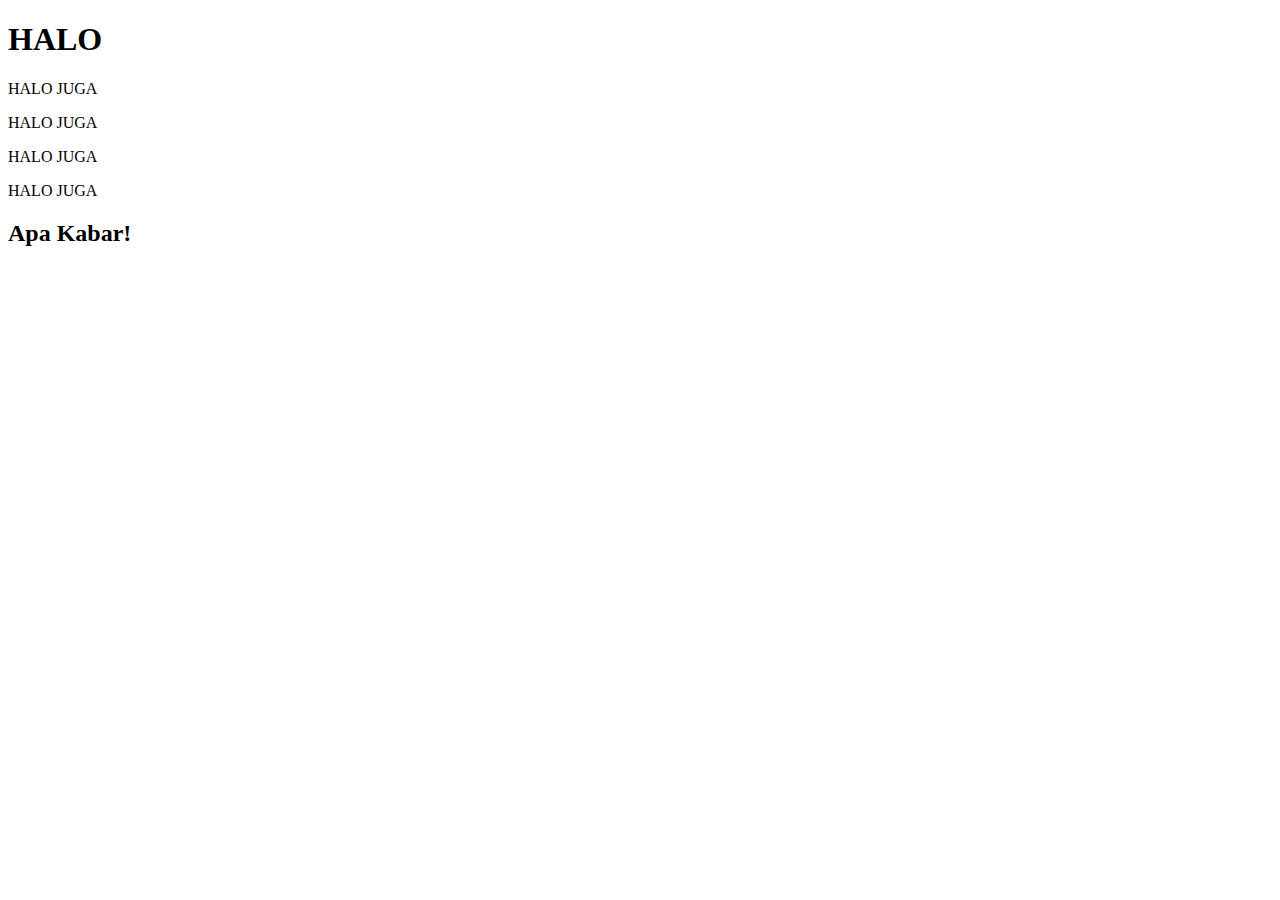
<file: fase0/week5/d1/index.html>
<!DOCTYPE HTML>
<html>
  <head>
    <title>Tugas Anchor DOM!</title>
  </head>
  <body>
    <div id="container">
      <h1 id="fill-me"></h1>
      <p class="change-all-of-me"></p>
      <p class="change-all-of-me"></p>
      <p class="change-all-of-me"></p>
      <p class="change-all-of-me"></p>
      <h2>Change the Inside of H2!</h2>
    </div>
    <script src="script.js"></script>
  </body>
</html>
</file>
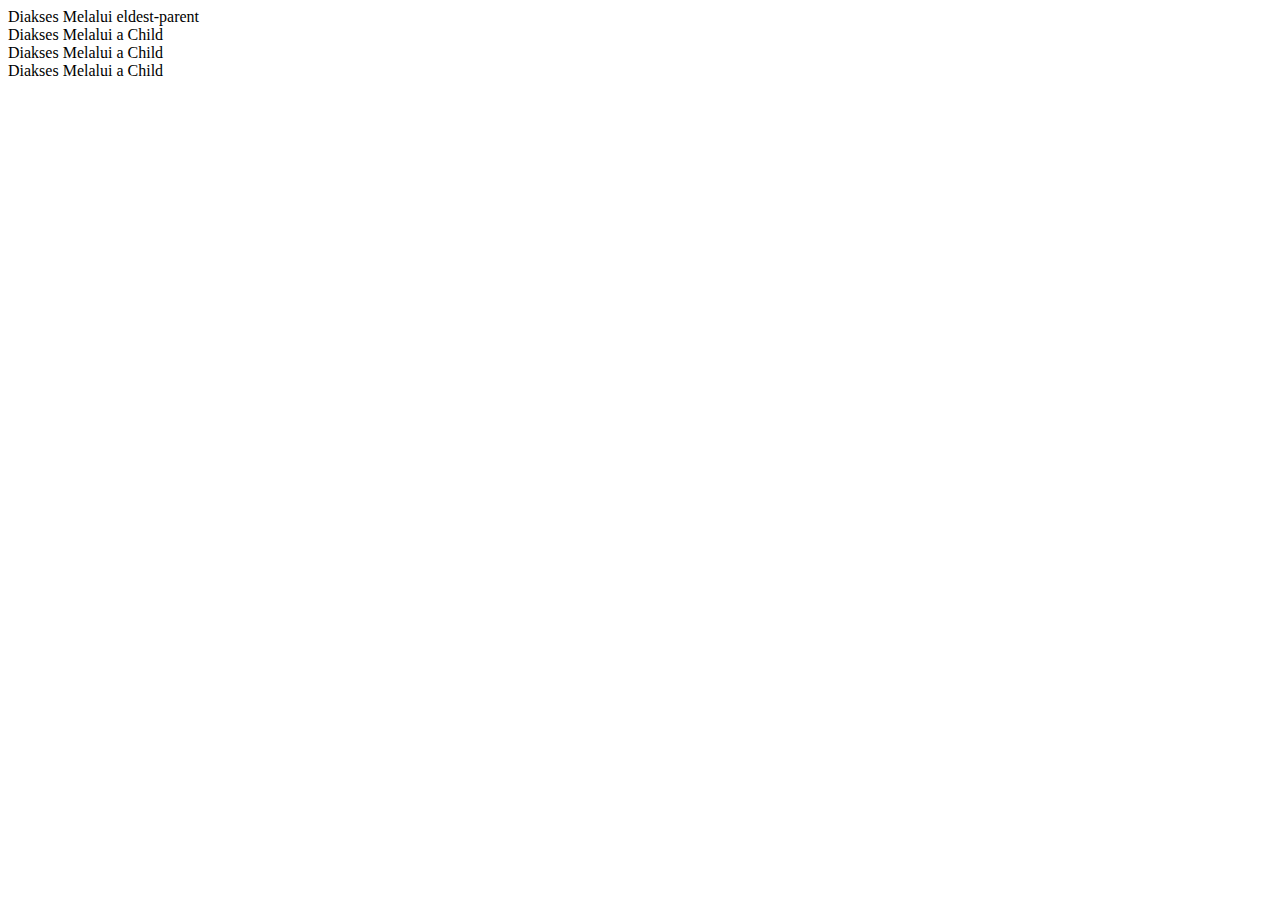
<file: fase0/week5/d2/index.html>
<!DOCTYPE HTML>
<html>
  <head>
    <title>Tugas Anchor DOM!</title>
  </head>
  <body>
    <div id="eldest-parent">
      <div> <!--1-->
        Saya Adalah Keturunan Pertama
      </div>
      <div> <!--2-->
        <div>
          <div>Saya adalah Generasi Termuda, yang paling Tua</div>
          <div id="a-child"></div>
          <div>Saya adalah Generasi Termuda, yang Paling Muda</div>
        </div>
      </div>
      <div> <!--3-->
        Saya adalah Generasi yang Cukup Tua
      </div>
    </div>
    <script src="script.js"></script>
  </body>
</html>
</file>
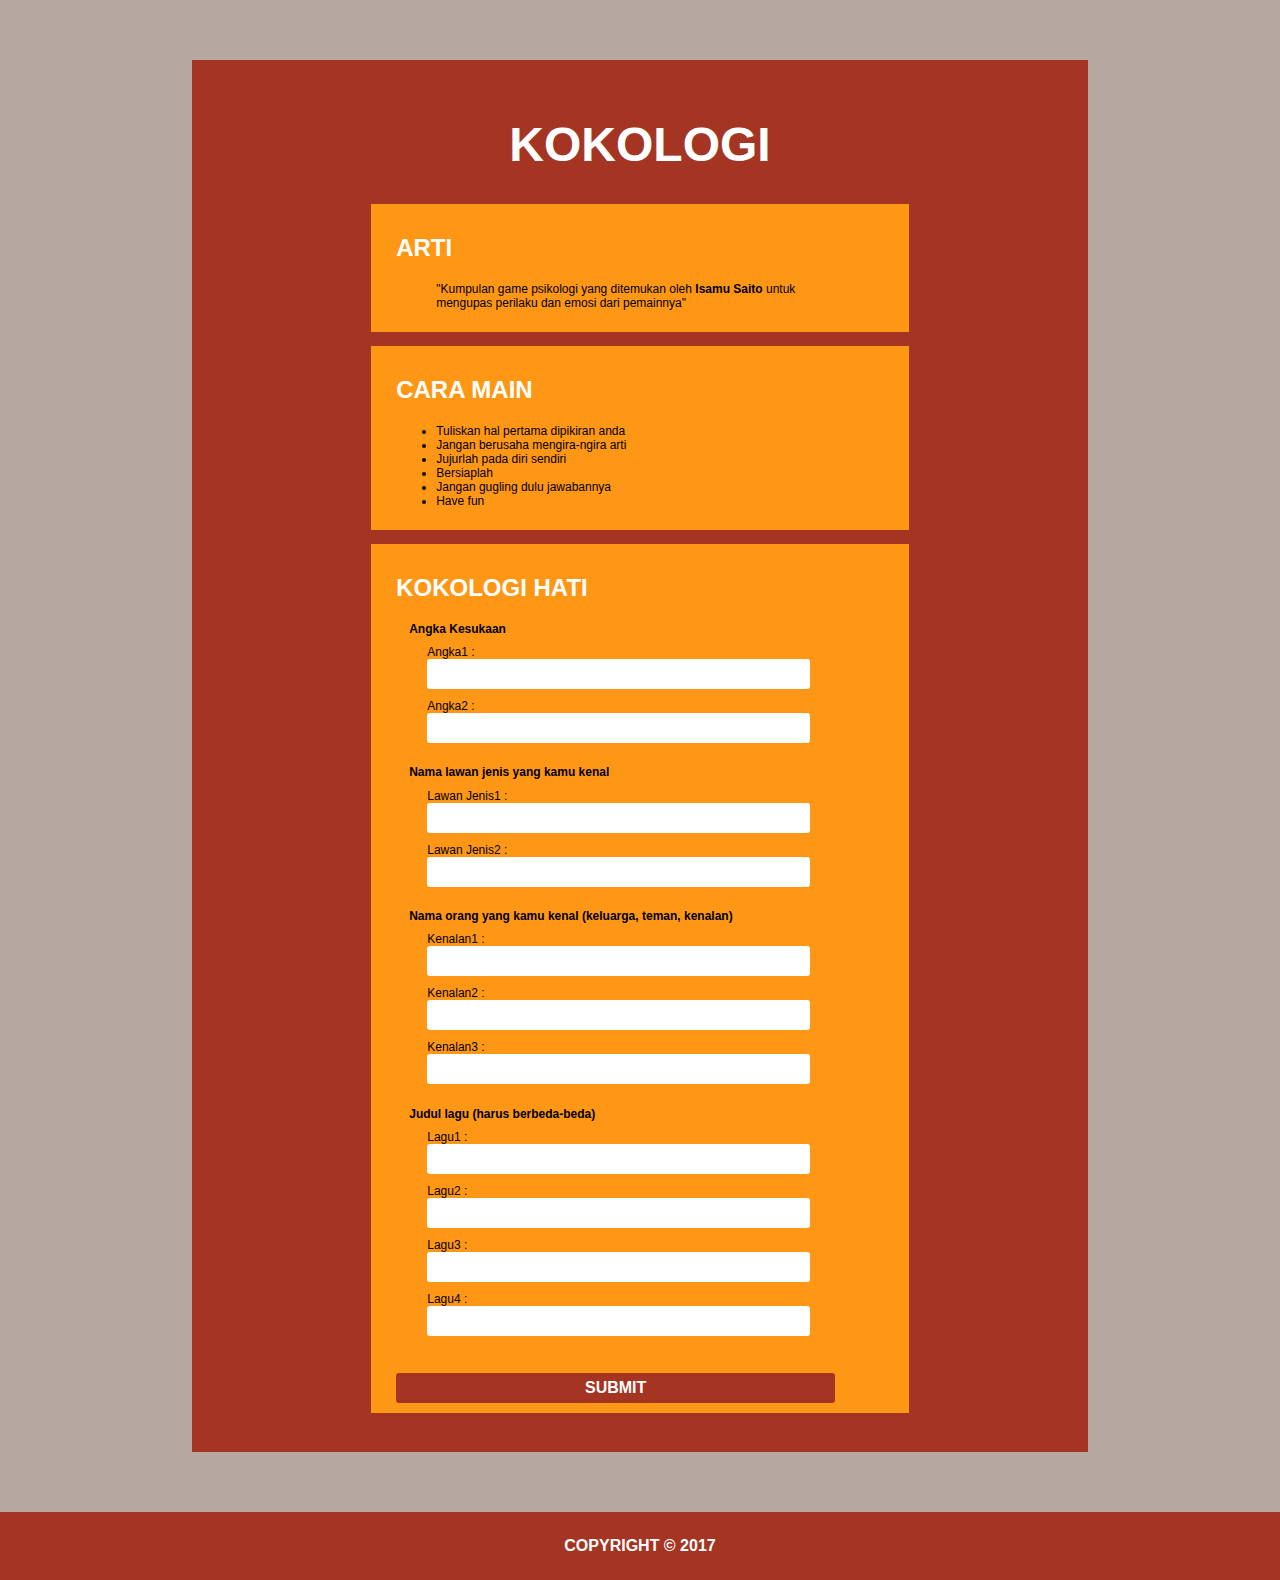
<file: fase0/week5/d5/index.html>
<!doctype html>
<html>
	<head>
		<title>Kokologi</title>
		<!-- <link href="https://fonts.google.com/css?family=Merriweather+Sans" rel="stylesheet"> -->
		<link href="style.css" type="text/css" rel="stylesheet"/>
		<meta name="viewport" content="width=device-width, initial-scale=1">
	</head>
	<body>
		<div class="section center">
			
			<h1>Kokologi</h1>
			
			<div class="list">
				<h2>Arti</h2>
				<blockquote>"Kumpulan game psikologi yang ditemukan oleh <b>Isamu Saito</b> untuk mengupas perilaku dan emosi dari pemainnya"</blockquote>
			</div>
			<br/>
			
			<div class="list">
				<h2>Cara Main</h2>
				<ul>
					<li>Tuliskan hal pertama dipikiran anda</li>
					<li>Jangan berusaha mengira-ngira arti</li>
					<li>Jujurlah pada diri sendiri</li>
					<li>Bersiaplah</li>
					<li>Jangan gugling dulu jawabannya</li>
					<li>Have fun</li>
				</ul>
			</div>
			<br/>
			
			<div id="divArti" class="list">
			</div>
			<form class="list" id="frmPsiko">
				<h2>Kokologi Hati</h2>
				<fieldset>
					<legend>Angka Kesukaan</legend>
					<div class="divInput">
						<label for="txt1">Angka1 : </label>
						<input type ="number" required id="txt1" step = "1" min="1" max="11"/>
					</div>
					<div class="divInput">
						<label for="txt1">Angka2 : </label>
						<input type ="number" required id="txt2" step = "1" min="1" max="11"/>
					</div>
				</fieldset>
				<fieldset>
					<legend>Nama lawan jenis yang kamu kenal</legend>
					<div class="divInput">
						<label for="txt3">Lawan Jenis1 : </label>
						<input type ="text" required id="txt3"/>
					</div>
					<div class="divInput">
						<label for="txt7">Lawan Jenis2 : </label>
						<input type ="text" required id="txt7"/>
					</div>
				</fieldset>
				<fieldset>
					<legend>Nama orang yang kamu kenal (keluarga, teman, kenalan)</legend>
					<div class="divInput">
						<label for="txt4">Kenalan1 : </label>
						<input type ="text" required id="txt4"/>
					</div>
					<div class="divInput">
						<label for="txt5">Kenalan2 : </label>
						<input type ="text" required id="txt5"/>
					</div>
					<div class="divInput">
						<label for="txt6">Kenalan3 : </label>
						<input type ="text" required id="txt6"/>
					</div>
				</fieldset>
				<fieldset>
					<legend>Judul lagu (harus berbeda-beda)</legend>
					<div class="divInput">
						<label for="txt8">Lagu1 : </label>
						<input type ="text" required id="txt8"/>
					</div>
					<div class="divInput">
						<label for="txt9">Lagu2 : </label>
						<input type ="text" required id="txt9"/>
					</div>
					<div class="divInput">
						<label for="txt10">Lagu3 : </label>
						<input type ="text" required id="txt10"/>
					</div>
					<div class="divInput">
						<label for="txt11">Lagu4 : </label>
						<input type ="text" required id="txt11"/>
					</div>
				</fieldset>
				<br/>

				<div class="center">
					<input type="submit" value="submit">
				</div>
			</form>
			<br/>

			
			

		</div>
		<div class="footer center">
			<b>copyright &copy; 2017</b>
		</div>
		<script>
		</script>
	</body>
	<script src="script.js"></script>
</html>
</file>
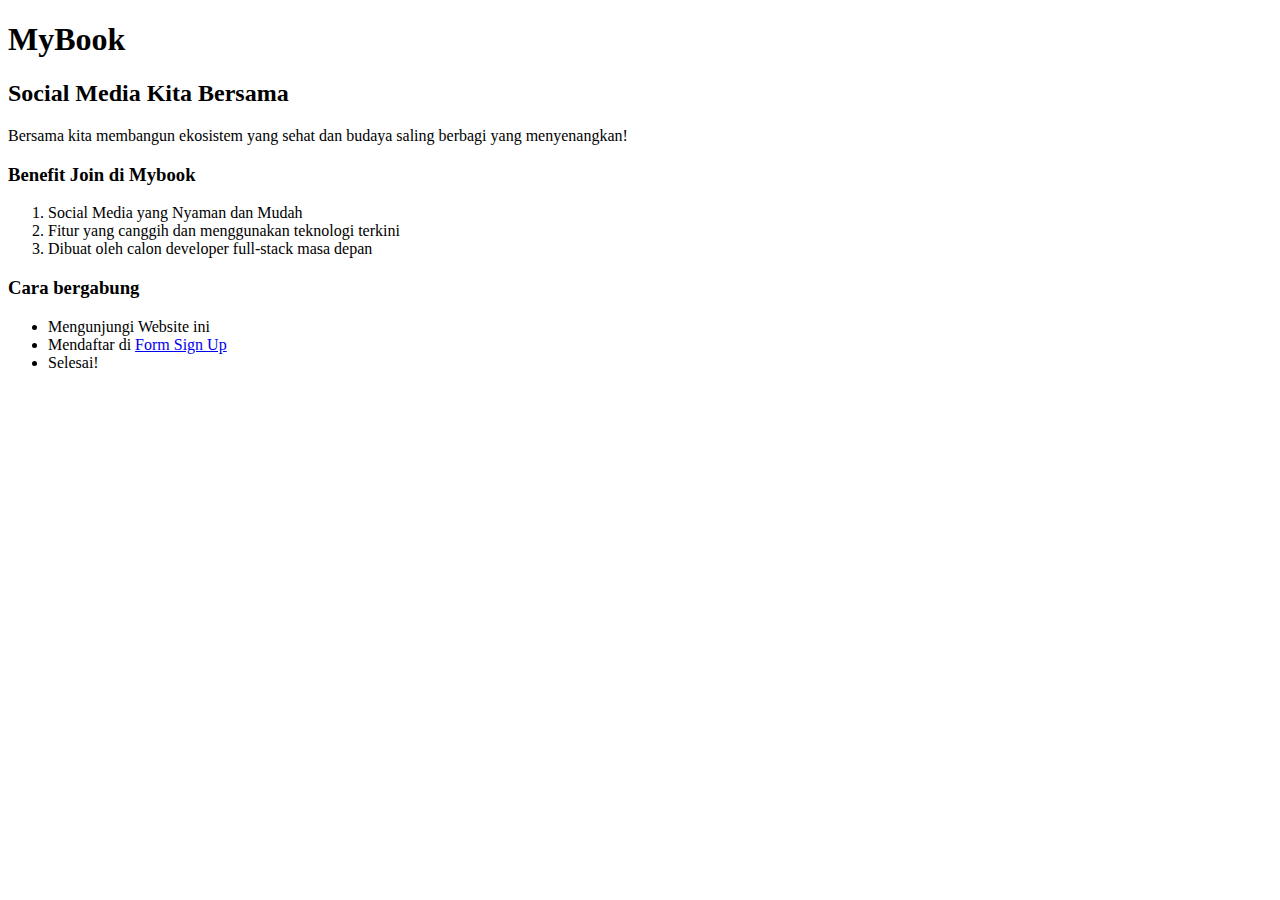
<file: fase0/week1/d1/Membuat Halaman HTML Sederhana/index.html>
<!DOCTYPE html>
<html>
	<head>
		<title>MyBook</title>
	</head>
	<body>
		<h1>MyBook</h1>
		<h2>Social Media Kita Bersama</h2>
		<p>Bersama kita membangun ekosistem yang sehat dan budaya saling berbagi yang menyenangkan!</p>
		<h3>Benefit Join di Mybook</h3>
		<ol>
			<li>Social Media yang Nyaman dan Mudah</li>
			<li>Fitur yang canggih dan menggunakan teknologi terkini</li>
			<li>Dibuat oleh calon developer full-stack masa depan</li>
		</ol>
		<h3>Cara bergabung</h3>
		<ul>
			<li>Mengunjungi Website ini</li>
			<li>Mendaftar di <a href="form.html" target="_self">Form Sign Up</a></li>
			<li>Selesai!</li>
		</ul>
		
	</body>
</html>
</file>
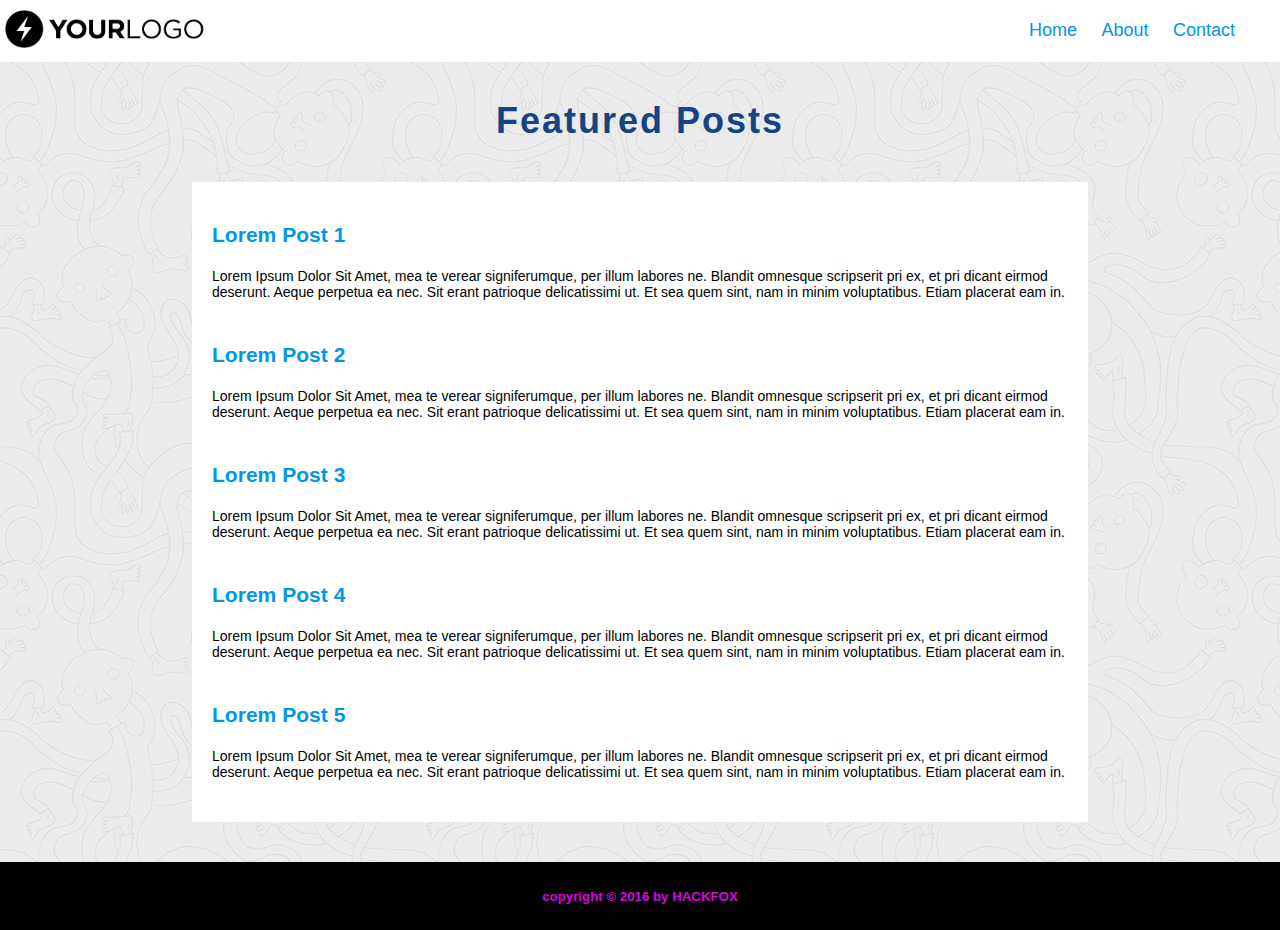
<file: fase0/week1/d4/project-css-layouting/index.html>
<!DOCTYPE html>
<html>
  <head>
	<link href="style.css" rel="stylesheet" type="text/css">
    <link href="https://fonts.googleapis.com/css?family=Slabo+27px" rel="stylesheet">
  </head>
  <body>
    <header>
      <img id="logo" src="img/sample-logo.png" width="200px" />
      <nav>
        <ul>
          <a href="#"><li>Home</li></a>
          <a href="#"><li>About</li></a>
          <a href="#"><li>Contact</li></a>
        </ul>
      </nav>
    </header>
    <section>
      <h1>Featured Posts</h1>
      <div id="article-list">
        <article>
          <a href=""><h3>Lorem Post 1</h3></a>
          <p>
            Lorem Ipsum Dolor Sit Amet, mea te verear signiferumque, per illum labores ne. Blandit omnesque scripserit pri ex, et pri dicant eirmod deserunt. Aeque perpetua ea nec. Sit erant patrioque delicatissimi ut. Et sea quem sint, nam in minim voluptatibus. Etiam placerat eam in.
          </p>
        </article>
        <article>
          <a href=""><h3>Lorem Post 2</h3></a>
          <p>
            Lorem Ipsum Dolor Sit Amet, mea te verear signiferumque, per illum labores ne. Blandit omnesque scripserit pri ex, et pri dicant eirmod deserunt. Aeque perpetua ea nec. Sit erant patrioque delicatissimi ut. Et sea quem sint, nam in minim voluptatibus. Etiam placerat eam in.
          </p>
        </article>
        <article>
          <a href=""><h3>Lorem Post 3</h3></a>
          <p>
            Lorem Ipsum Dolor Sit Amet, mea te verear signiferumque, per illum labores ne. Blandit omnesque scripserit pri ex, et pri dicant eirmod deserunt. Aeque perpetua ea nec. Sit erant patrioque delicatissimi ut. Et sea quem sint, nam in minim voluptatibus. Etiam placerat eam in.
          </p>
        </article>
        <article>
          <a href=""><h3>Lorem Post 4</h3></a>
          <p>
            Lorem Ipsum Dolor Sit Amet, mea te verear signiferumque, per illum labores ne. Blandit omnesque scripserit pri ex, et pri dicant eirmod deserunt. Aeque perpetua ea nec. Sit erant patrioque delicatissimi ut. Et sea quem sint, nam in minim voluptatibus. Etiam placerat eam in.
          </p>
        </article>
        <article>
          <a href=""><h3>Lorem Post 5</h3></a>
          <p>
            Lorem Ipsum Dolor Sit Amet, mea te verear signiferumque, per illum labores ne. Blandit omnesque scripserit pri ex, et pri dicant eirmod deserunt. Aeque perpetua ea nec. Sit erant patrioque delicatissimi ut. Et sea quem sint, nam in minim voluptatibus. Etiam placerat eam in.
          </p>
        </article>
	  </div>
    </section>
    <footer>
      <h5>copyright &copy; 2016 by HACKFOX</h5>
    </footer>
  </body>
</html>
</file>
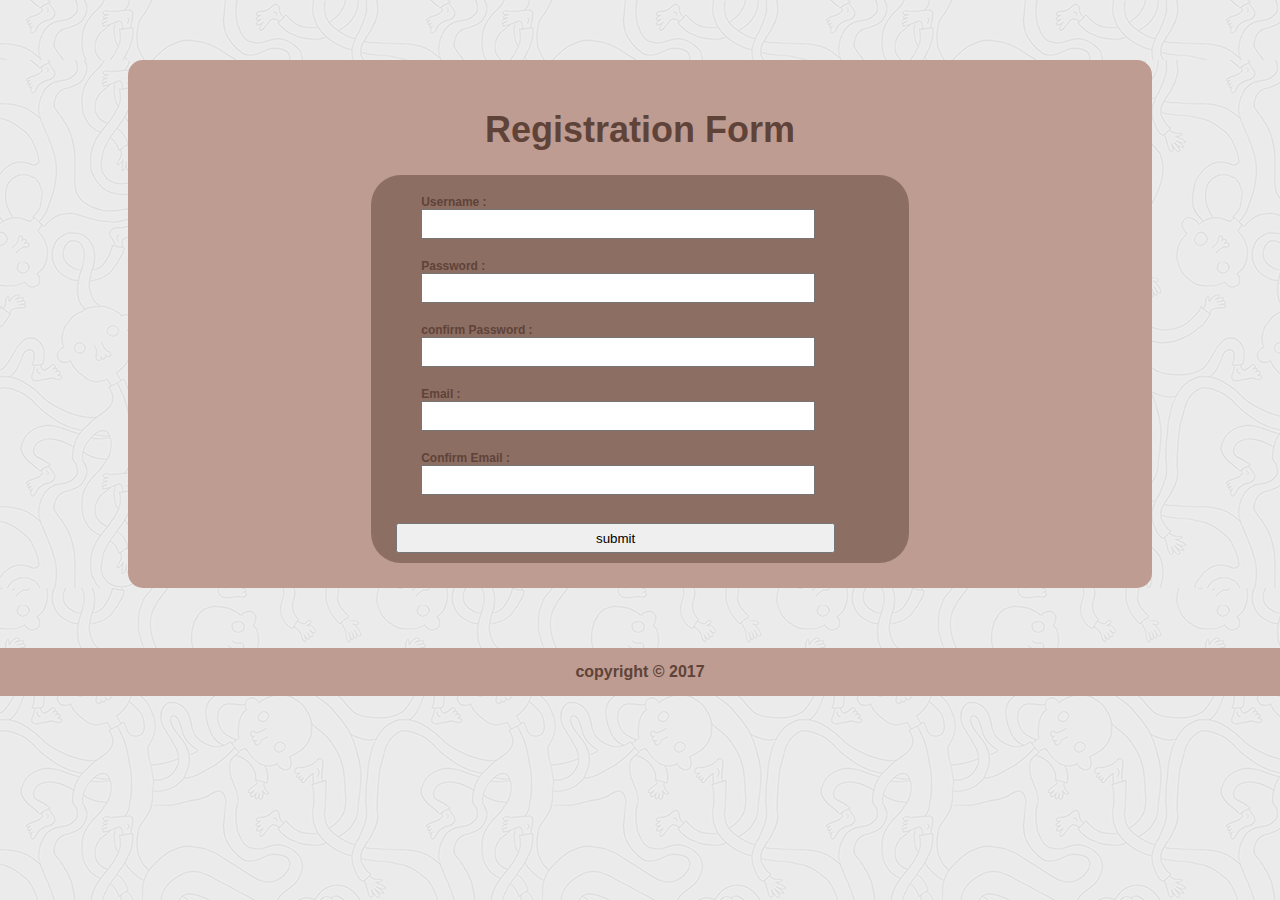
<file: fase0/week5/d3/formValidation.html>
<!doctype html>
<html>
	<head>
		<title>Form Validation</title>
		<link href="https://fonts.google.com/css?family=Merriweather+Sans" rel="stylesheet">
		<link href="style.css" type="text/css" rel="stylesheet"/>
	</head>
	<body>
		<div class="section center">
			<h1>Registration Form</h1>
			<form id="frmRegis" class="list">
				<div class="divInput">
					<label for="txtUser">Username : </label> 
					<input type ="text" id="txtUser"/>
				</div>
				<div class="divInput">
					<label for="txtPass">Password : </label>
					<input type ="password" id="txtPass"/>
				</div>
				<div class="divInput">
					<label for="txtCPass">confirm Password : </label>
					<input type ="password" id="txtCPass"/>
				</div>
				<div class="divInput">
					<label for="txtEmail">Email : </label>
					<input type ="email" id="txtEmail"/>
				</div>
				<div class="divInput">
					<label for="txtCEmail">Confirm Email : </label>
					<input type ="email" id="txtCEmail"/>
				</div>
				<br/>
				<div class="center">
					<input type="submit" value="submit">
				</div>
			</form>
		</div>
		<div class="footer center">
			<b>copyright &copy; 2017</b>
		</div>
	</body>
	<script src = "script.js"></script>

</html>
</file>
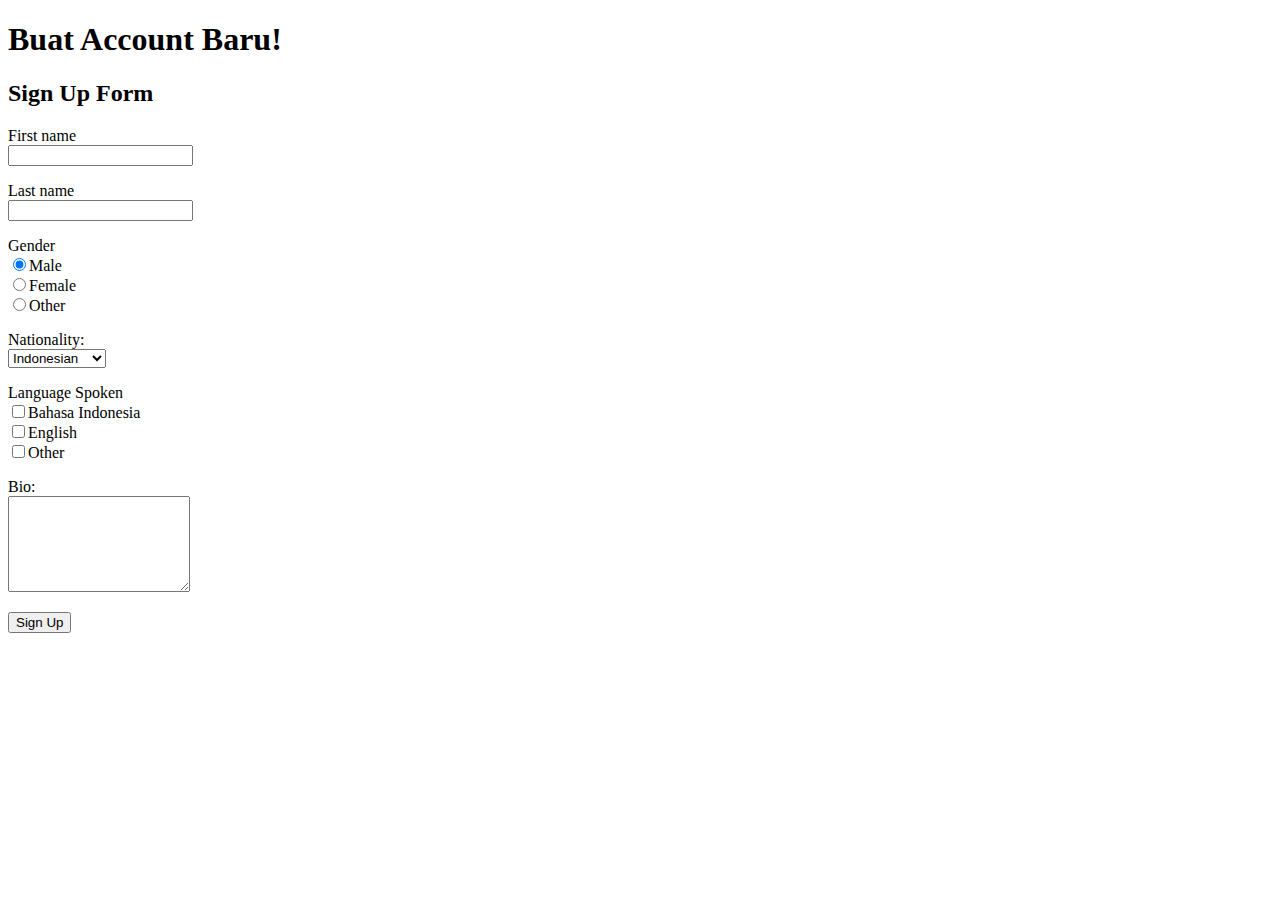
<file: fase0/week1/d1/Membuat Halaman HTML Sederhana/form.html>
<!DOCTYPE html>
<html>
	<head>
		<title>Sign Up</title>
		<style type="text/css" media="screen">
			label {
				display: block;
			}
		</style>
	</head>
	<body>
		<h1>Buat Account Baru!</h1>
		<form action="welcome.html" method="POST">
			<h2>Sign Up Form</h2>
			<p class="pBlock">
				<label for="txtFirstname">First name</label>
				<input type="text" name="txtFirstname"/>
			</p>
			
			<p>
				<label for="txtLastname">Last name</label>
				<input type="text" name="txtLastname"/>
			</p>
			<p>
				<label for="gender">Gender</label>
				<input id="rdMale" type="radio" name="gender" value="Male" checked="checked"/>Male<br/>
				<input id="rdFemale" type="radio" name="gender" value="Female"/>Female<br/>
				<input id="rdOther" type="radio" name="gender" value="Other"/>Other<br/>
			</p>
			
			<p>
				<label for="ddlNation">Nationality:</label>
				<select name="ddlNation">
					<option value="indo">Indonesian</option>
					<option value="sing">Singaporean</option>
					<option value="malay">Malaysian</option>
					<option value="aus">Australian</option>
				</select>
			</p>
			<p>
				<label for="chkLang">Language Spoken</label>
				<input id="chkIn" type="checkbox" name="chkLang" value="in"/>Bahasa Indonesia<br/>
				<input id="chkEn" type="checkbox" name="chkLang" value="en"/>English<br/>
				<input id="chkOther" type="checkbox" name="chkLang" value="other"/>Other<br/>
			</p>
			<p>
				<label for="txtBio">Bio:</label>
				<textarea name="txtBio" rows="6"></textarea>
			</p>
			<p>
				<input type="submit" value="Sign Up" id="btnSubmit" >
			</p>
		</form>
	</body>
</html>
</file>
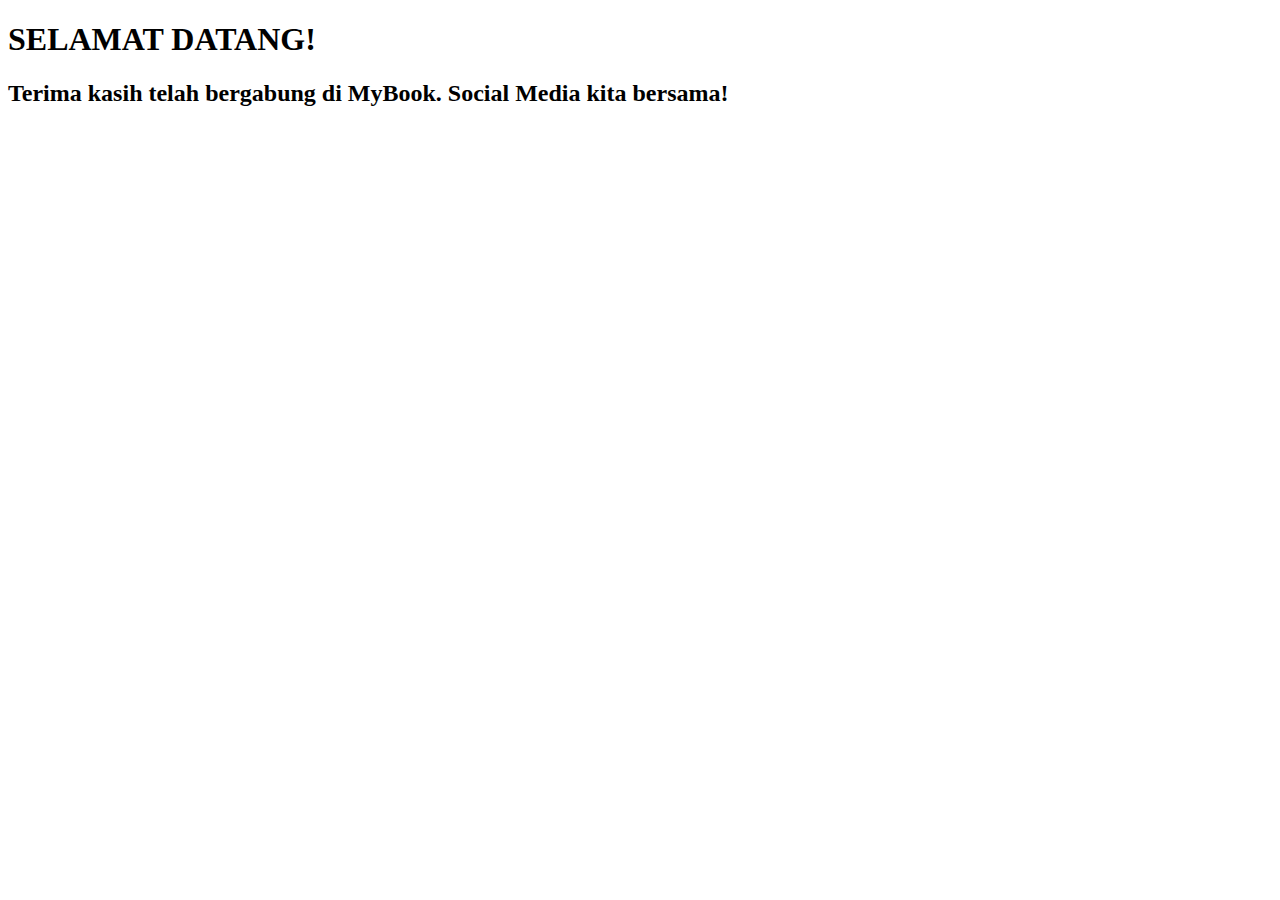
<file: fase0/week1/d1/Membuat Halaman HTML Sederhana/welcome.html>
<!DOCTYPE html>
<html>
	<head>
		<title>Welcome</title>
		<style>
			h1 {
				text-transform:uppercase;
			}
		</style>
	</head>
	<body>
	<h1>Selamat Datang!</h1>
	<h2>Terima kasih telah bergabung di MyBook. Social Media kita bersama!</h2>
	</body>
</html>
</file>
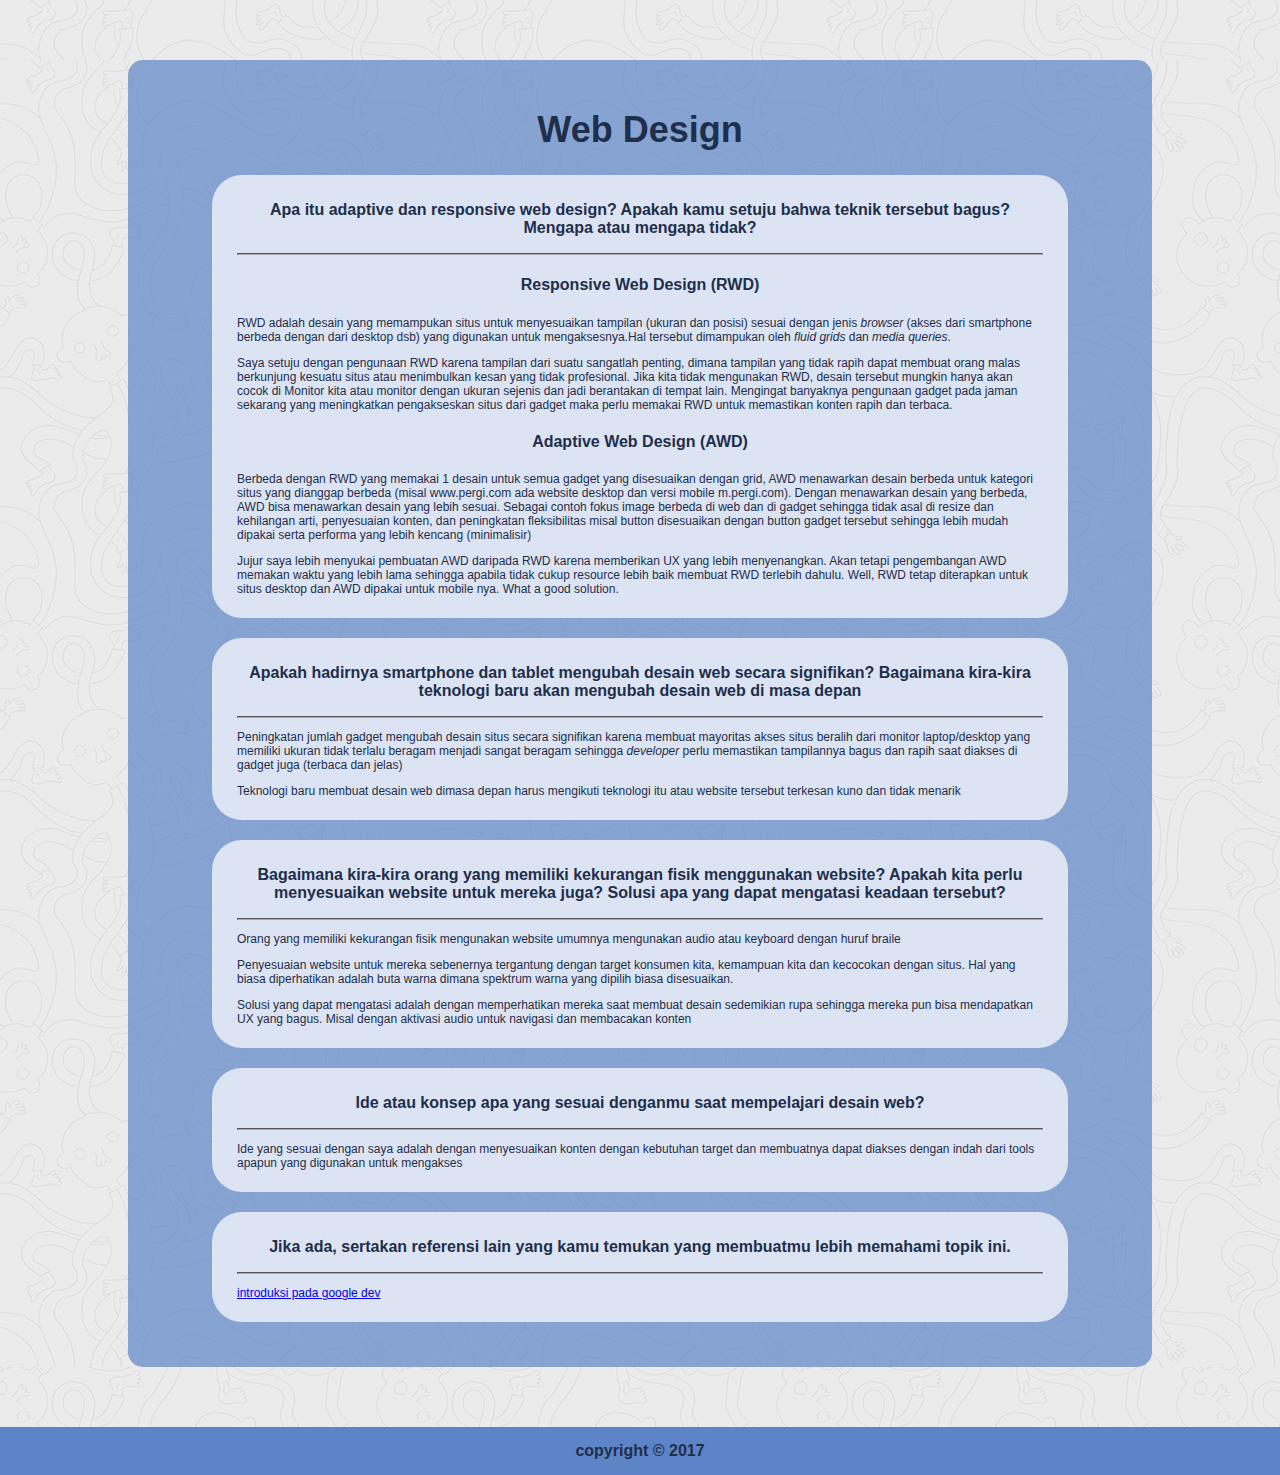
<file: fase0/week1/d5/perencanaan sederhana web/web-design.html>
<!DOCTYPE html>
<html>
	<head>
		<title>Website Design</title>
		<link href="https://fonts.google.com/css?family=Merriweather+Sans" rel="stylesheet">
		<link href="style.css" type="text/css" rel="stylesheet">
	</head>
	<body>
		<div class="section">
			<h1>Web Design</h1>
			<div class="divList">
				<h3>Apa itu adaptive dan responsive web design? Apakah kamu setuju bahwa teknik tersebut bagus? Mengapa atau mengapa tidak?</h3>
				<hr/>
				<h4>Responsive Web Design (RWD)</h4>
				<p>
				RWD adalah desain yang memampukan situs untuk menyesuaikan tampilan (ukuran dan posisi) sesuai dengan jenis <i>browser</i> (akses dari smartphone berbeda dengan dari desktop dsb) yang digunakan untuk mengaksesnya.Hal tersebut dimampukan oleh <i>fluid grids</i> dan <i>media queries</i>.
				</p>
				<p>
				Saya setuju dengan pengunaan RWD karena tampilan dari suatu sangatlah penting, dimana tampilan yang tidak rapih dapat membuat orang malas berkunjung kesuatu situs atau menimbulkan kesan yang tidak profesional. Jika kita tidak mengunakan RWD, desain tersebut mungkin hanya akan cocok di Monitor kita atau monitor dengan ukuran sejenis dan jadi berantakan di tempat lain. Mengingat banyaknya pengunaan gadget pada jaman sekarang yang meningkatkan pengakseskan situs dari gadget maka perlu memakai RWD untuk memastikan konten rapih dan terbaca.
				</p>
				<h4>Adaptive Web Design (AWD)</h4>
				<p>Berbeda dengan RWD yang memakai 1 desain untuk semua gadget yang disesuaikan dengan grid, AWD menawarkan desain berbeda untuk kategori situs yang dianggap berbeda (misal www.pergi.com ada website desktop dan versi mobile m.pergi.com). Dengan menawarkan desain yang berbeda, AWD bisa menawarkan desain yang lebih sesuai. Sebagai contoh fokus image berbeda di web dan di gadget sehingga tidak asal di resize dan kehilangan arti, penyesuaian konten, dan peningkatan fleksibilitas misal button disesuaikan dengan button gadget tersebut sehingga lebih mudah dipakai serta performa yang lebih kencang (minimalisir)</p>
				<p>
				Jujur saya lebih menyukai pembuatan AWD daripada RWD karena memberikan UX yang lebih menyenangkan. Akan tetapi pengembangan AWD memakan waktu yang lebih lama sehingga apabila tidak cukup resource lebih baik membuat RWD terlebih dahulu. Well, RWD tetap diterapkan untuk situs desktop dan AWD dipakai untuk mobile nya. What a good solution. 
				</p>
			</div>
			<div class="divList">
				<h3>Apakah hadirnya smartphone dan tablet mengubah desain web secara signifikan? Bagaimana kira-kira teknologi baru akan mengubah desain web di masa depan</h3>
				<hr/>
				<p>Peningkatan jumlah gadget mengubah desain situs secara signifikan karena membuat mayoritas akses situs beralih dari monitor laptop/desktop yang memiliki ukuran tidak terlalu beragam menjadi sangat beragam sehingga <i>developer</i> perlu memastikan tampilannya bagus dan rapih saat diakses di gadget juga (terbaca dan jelas) </p>
				<p>Teknologi baru membuat desain web dimasa depan harus mengikuti teknologi itu atau website tersebut terkesan kuno dan tidak menarik</p>
			</div>
			 
			 
			<div class="divList">
				<h3>Bagaimana kira-kira orang yang memiliki kekurangan fisik menggunakan website? Apakah kita perlu menyesuaikan website untuk mereka juga? Solusi apa yang dapat mengatasi keadaan tersebut?</h3>
				<hr/>
				<p>Orang yang memiliki kekurangan fisik mengunakan website umumnya mengunakan audio atau keyboard dengan huruf braile</p>
				<p>Penyesuaian website untuk mereka sebenernya tergantung dengan target konsumen kita, kemampuan kita dan kecocokan dengan situs. Hal yang biasa diperhatikan adalah buta warna dimana spektrum warna yang dipilih biasa disesuaikan.</p>
				<p>Solusi yang dapat mengatasi adalah dengan memperhatikan mereka saat membuat desain sedemikian rupa sehingga mereka pun bisa mendapatkan UX yang bagus. Misal dengan aktivasi audio untuk navigasi dan membacakan konten</p>
			</div>
			<div class="divList">
				<h3>Ide atau konsep apa yang sesuai denganmu saat mempelajari desain web?</h3>
				<hr/>
				<p>Ide yang sesuai dengan saya adalah dengan menyesuaikan konten dengan kebutuhan target dan membuatnya dapat diakses dengan indah dari tools apapun yang digunakan untuk mengakses</p>
			</div>
			<div class="divList">
				<h3>Jika ada, sertakan referensi lain yang kamu temukan yang membuatmu lebih memahami topik ini.</h3>
				<hr/>
				<p><a href="https://developers.google.com/web/fundamentals/design-and-ui/responsive/" target="_blank">introduksi pada google dev</a></p>
			</div>
		</div>
		<div class="footer">
			<b>copyright &copy; 2017</b>
		</div>
	</body>
</html>
</file>
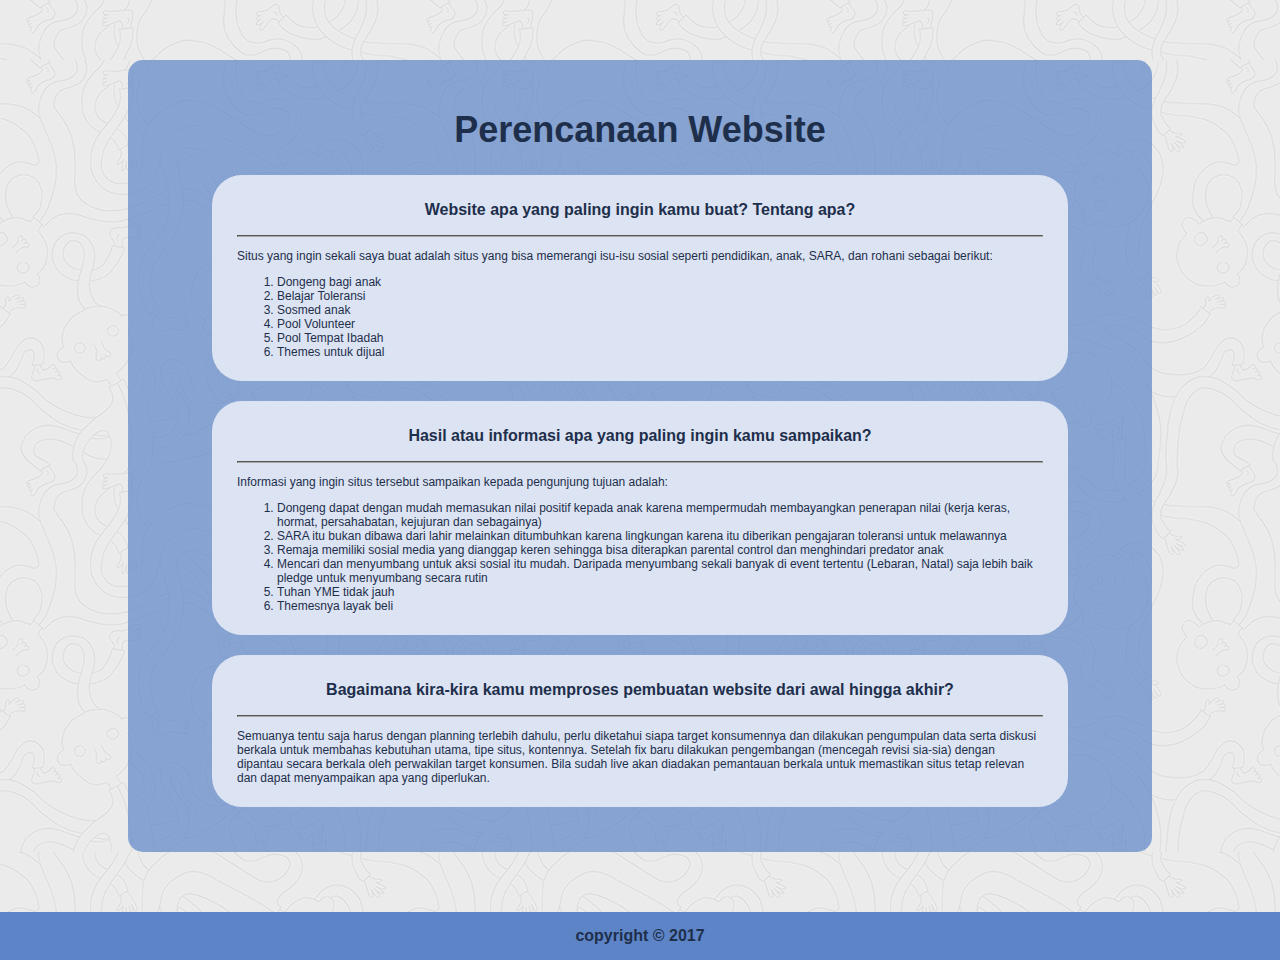
<file: fase0/week1/d5/perencanaan sederhana web/web-dev.html>
<!DOCTYPE html>
<html>
	<head>
		<title>Perencaan Website</title>
		<link href="https://fonts.google.com/css?family=Merriweather+Sans" rel="stylesheet">
		<link href="style.css" type="text/css" rel="stylesheet">
	</head>
	<body>
		<div class="section">
			<h1>Perencanaan Website</h1>
			<div class="divList">
				<h3>Website apa yang paling ingin kamu buat? Tentang apa?</h3>
				<hr/>
				<p>Situs yang ingin sekali saya buat adalah situs yang bisa memerangi isu-isu sosial seperti pendidikan, anak, SARA, dan rohani sebagai berikut: </p>
				<ol class="ol1">
					<li>Dongeng bagi anak</li>
					<li>Belajar Toleransi</li>
					<li>Sosmed anak</li>
					<li>Pool Volunteer</li>
					<li>Pool Tempat Ibadah</li>
					<li>Themes untuk dijual</li>
				</ol>
			</div>
			<div class="divList">
				<h3>Hasil atau informasi apa yang paling ingin kamu sampaikan?</h3>
				<hr/>
				<p>Informasi yang ingin situs tersebut sampaikan kepada pengunjung tujuan adalah: </p>
				<ol class="ol1">
					<li>Dongeng dapat dengan mudah memasukan nilai positif kepada anak karena mempermudah membayangkan penerapan nilai (kerja keras, hormat, persahabatan, kejujuran dan sebagainya)</li>
					<li>SARA itu bukan dibawa dari lahir melainkan ditumbuhkan karena lingkungan karena itu diberikan pengajaran toleransi untuk melawannya</li>
					<li>Remaja memiliki sosial media yang dianggap keren sehingga bisa diterapkan parental control dan menghindari predator anak</li>
					<li>Mencari dan menyumbang untuk aksi sosial itu mudah. Daripada menyumbang sekali banyak di event tertentu (Lebaran, Natal) saja lebih baik pledge untuk menyumbang secara rutin </li>
					<li>Tuhan YME tidak jauh</li>
					<li>Themesnya layak beli</li>
				</ol>
			</div>
			<div class="divList">
				<h3>Bagaimana kira-kira kamu memproses pembuatan website dari awal hingga akhir?</h3>
				<hr/>
				<p>
					Semuanya tentu saja harus dengan planning terlebih dahulu, perlu diketahui siapa target konsumennya dan dilakukan pengumpulan data serta diskusi berkala untuk membahas kebutuhan utama, tipe situs, kontennya. Setelah fix baru dilakukan pengembangan (mencegah revisi sia-sia) dengan dipantau secara berkala oleh perwakilan target konsumen. Bila sudah live akan diadakan pemantauan berkala untuk memastikan situs tetap relevan dan dapat menyampaikan apa yang diperlukan.
				</p>
			</div>
		</div>
		<div class="footer">
			<b>copyright &copy; 2017</b>
		</div>
	</body>
</html>
</file>
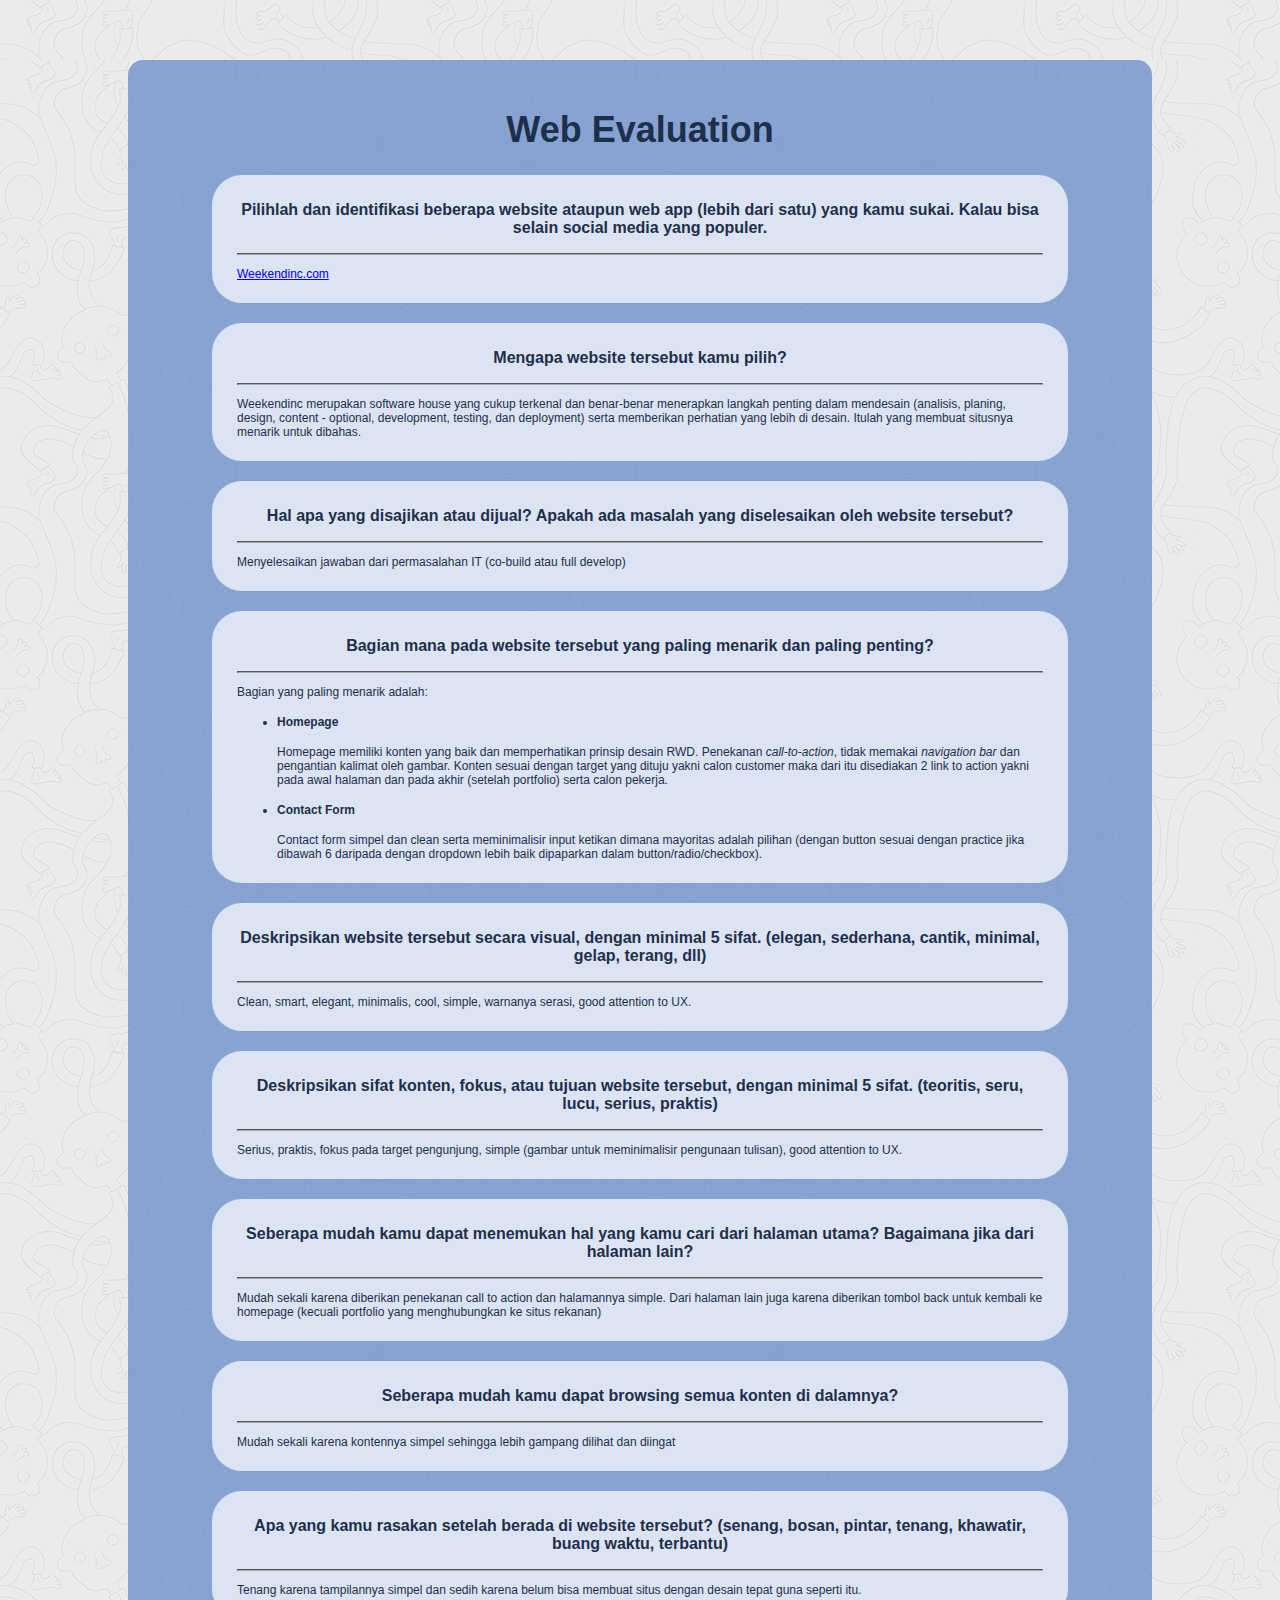
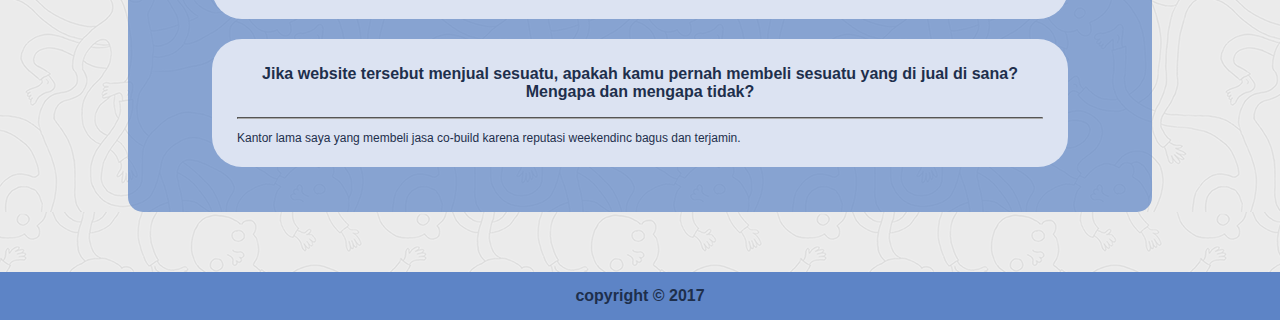
<file: fase0/week1/d5/perencanaan sederhana web/web-evaluation.html>
<!DOCTYPE html>
<html>
	<head>
		<title>Website Evaluation</title>
		<link href="https://fonts.google.com/css?family=Merriweather+Sans" rel="stylesheet">
		<link href="style.css" type="text/css" rel="stylesheet">
	</head>
	<body>
		<div class="section">
			<h1>Web Evaluation</h1>
			<div class="divList">
				<h3>Pilihlah dan identifikasi beberapa website ataupun web app (lebih dari satu) yang kamu sukai. Kalau bisa selain social media yang populer.</h3>
				<hr/>
				<p><a href="http://weekendinc.com/" target="_blank">Weekendinc.com</a></p>
			</div>
			<div class="divList">
				<h3>Mengapa website tersebut kamu pilih?</h3>
				<hr/>
				<p>
				Weekendinc merupakan software house yang cukup terkenal dan benar-benar menerapkan langkah penting dalam mendesain (analisis, planing, design, content - optional, development, testing, dan deployment) serta memberikan perhatian yang lebih di desain. Itulah yang membuat situsnya menarik untuk dibahas.
				</p>
			</div>
			<div class="divList">
				<h3>Hal apa yang disajikan atau dijual? Apakah ada masalah yang diselesaikan oleh website tersebut?</h3>
				<hr/>
				<p>
				Menyelesaikan jawaban dari permasalahan IT (co-build atau full develop)
				</p>
			</div>
			<div class="divList">
				<h3>Bagian mana pada website tersebut yang paling menarik dan paling penting?</h3>
				<hr/>
				<p>Bagian yang paling menarik adalah: </p>
					<ul class="ol1">
						<li>
							<h4>Homepage</h4>
							Homepage memiliki konten yang baik dan memperhatikan prinsip desain RWD.
							Penekanan <i>call-to-action</i>, tidak memakai <i>navigation bar</i> dan pengantian kalimat oleh gambar. Konten sesuai dengan target yang dituju yakni calon customer maka dari itu disediakan 2 link to action yakni pada awal halaman dan pada akhir (setelah portfolio) serta calon pekerja.
						</li>
						<li>
							<h4>Contact Form</h4>
							Contact form simpel dan clean serta meminimalisir input ketikan dimana mayoritas adalah pilihan (dengan button sesuai dengan practice jika dibawah 6 daripada dengan dropdown lebih baik dipaparkan dalam button/radio/checkbox). 
						</li>
					</ul>
				
			</div>
			<div class="divList">
				<h3>Deskripsikan website tersebut secara visual, dengan minimal 5 sifat. (elegan, sederhana, cantik, minimal, gelap, terang, dll)</h3>
				<hr/>
				<p>
				Clean, smart, elegant, minimalis, cool, simple, warnanya serasi, good attention to UX.
				</p>
			</div>
			<div class="divList">
				<h3>Deskripsikan sifat konten, fokus, atau tujuan website tersebut, dengan minimal 5 sifat. (teoritis, seru, lucu, serius, praktis)</h3>
				<hr/>
				<p>
				Serius, praktis, fokus pada target pengunjung, simple (gambar untuk meminimalisir pengunaan tulisan), good attention to UX. 
				</p>
			</div>
			<div class="divList">
				<h3>Seberapa mudah kamu dapat menemukan hal yang kamu cari dari halaman utama? Bagaimana jika dari halaman lain?</h3>
				<hr/>
				<p>
				Mudah sekali karena diberikan penekanan call to action dan halamannya simple. Dari halaman lain juga karena diberikan tombol back untuk kembali ke homepage (kecuali portfolio yang menghubungkan ke situs rekanan)
				</p>
			</div>
			<div class="divList">
				<h3>Seberapa mudah kamu dapat browsing semua konten di dalamnya?</h3>
				<hr/>
				<p>
				Mudah sekali karena kontennya simpel sehingga lebih gampang dilihat dan diingat
				</p>
			</div>
			<div class="divList">
				<h3>Apa yang kamu rasakan setelah berada di website tersebut? (senang, bosan, pintar, tenang, khawatir, buang waktu, terbantu)</h3>
				<hr/>
				<p>
				Tenang karena tampilannya simpel dan sedih karena belum bisa membuat situs dengan desain tepat guna seperti itu.
				</p>
			</div>
			<div class="divList">
				<h3>Jika website tersebut menjual sesuatu, apakah kamu pernah membeli sesuatu yang di jual di sana? Mengapa dan mengapa tidak?</h3>
				<hr/>
				<p>
				Kantor lama saya yang membeli jasa co-build karena reputasi weekendinc bagus dan terjamin.
				</p>
			</div>
		</div>
		<div class="footer">
			<b>copyright &copy; 2017</b>
		</div>
	</body>
</html>
</file>
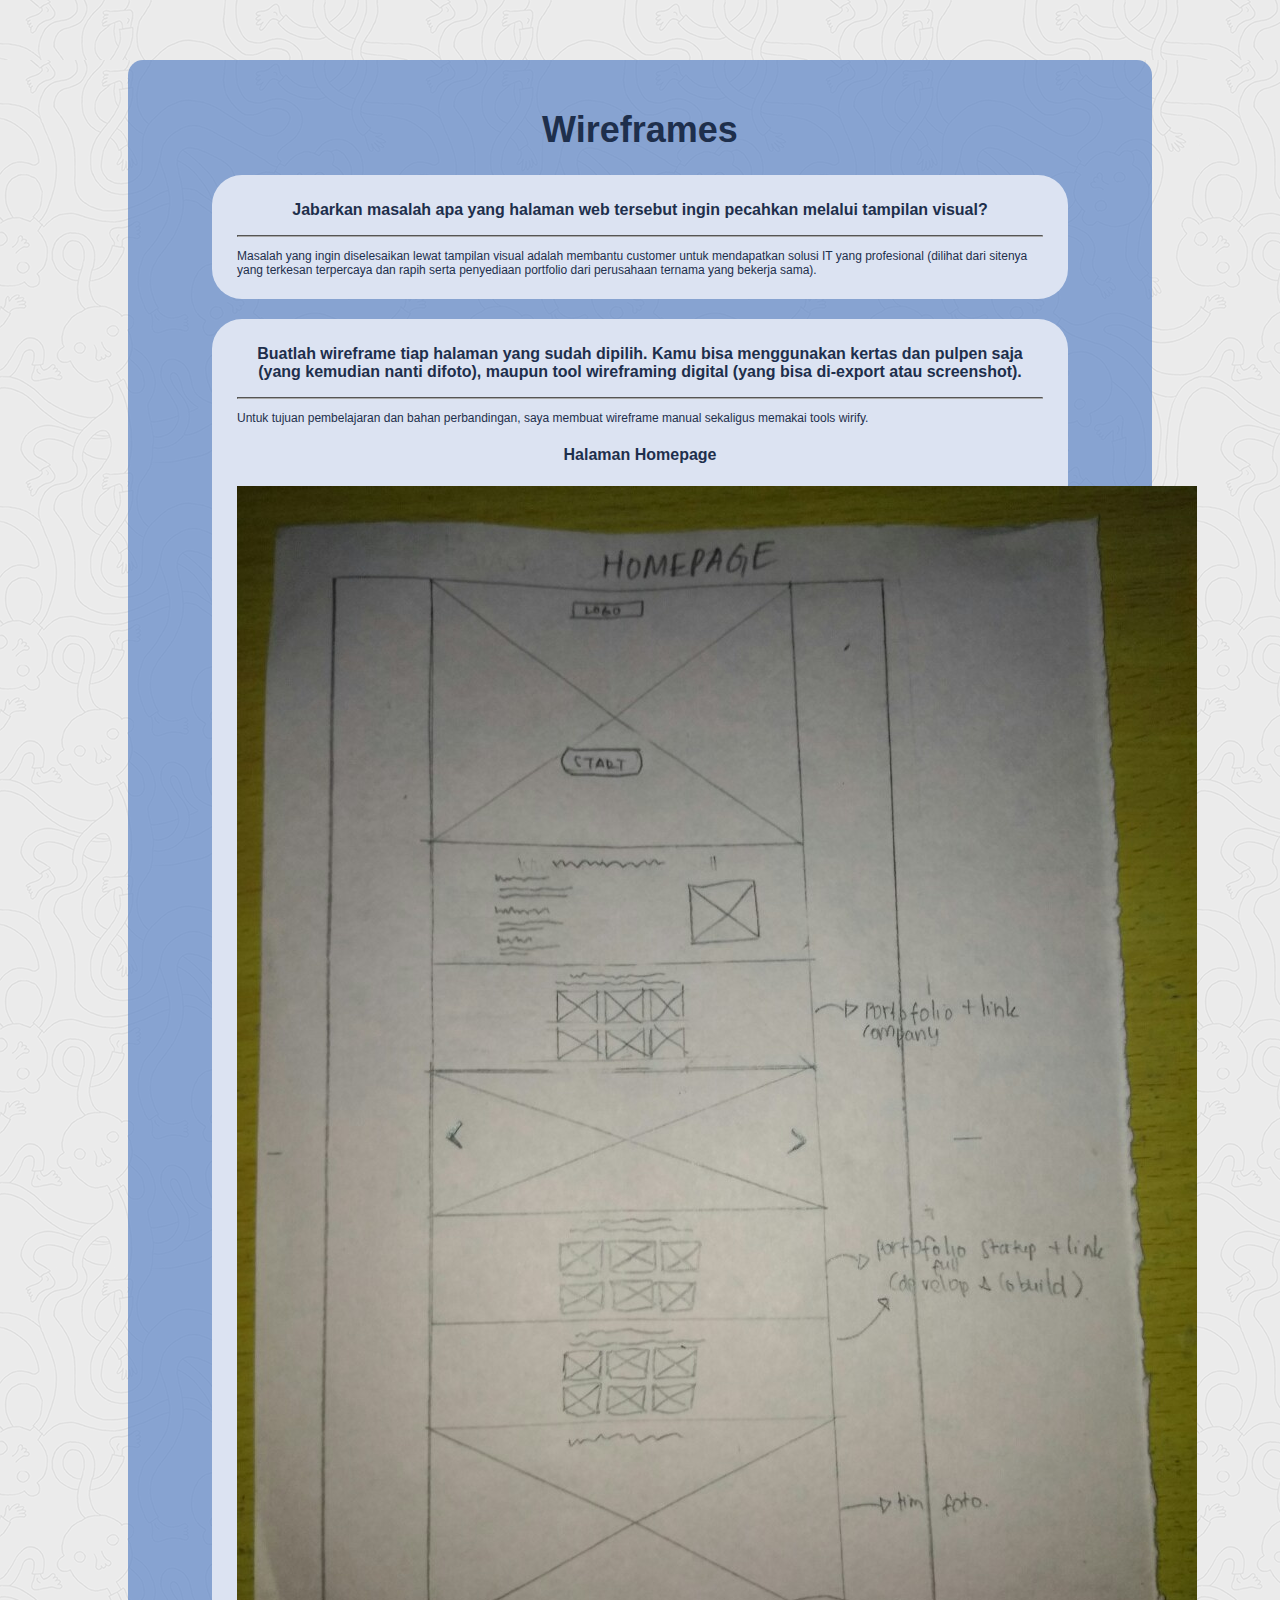
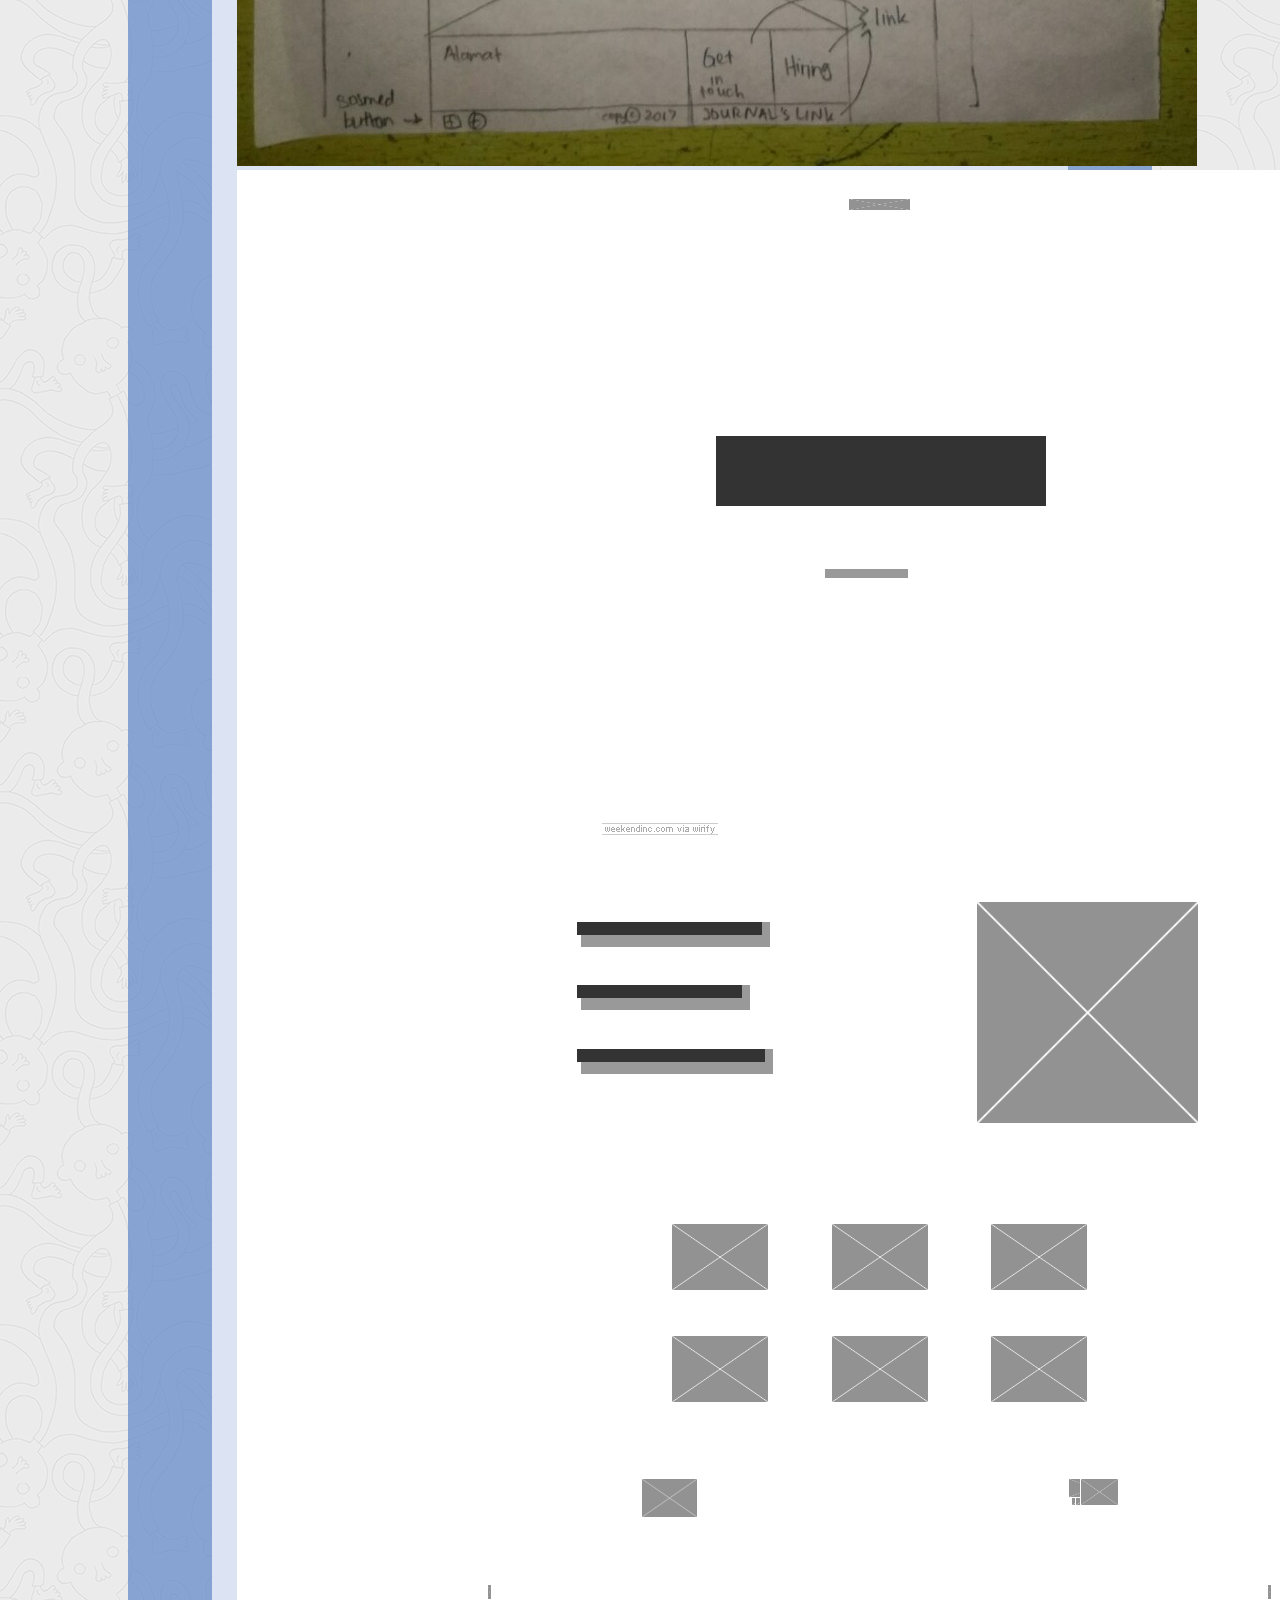
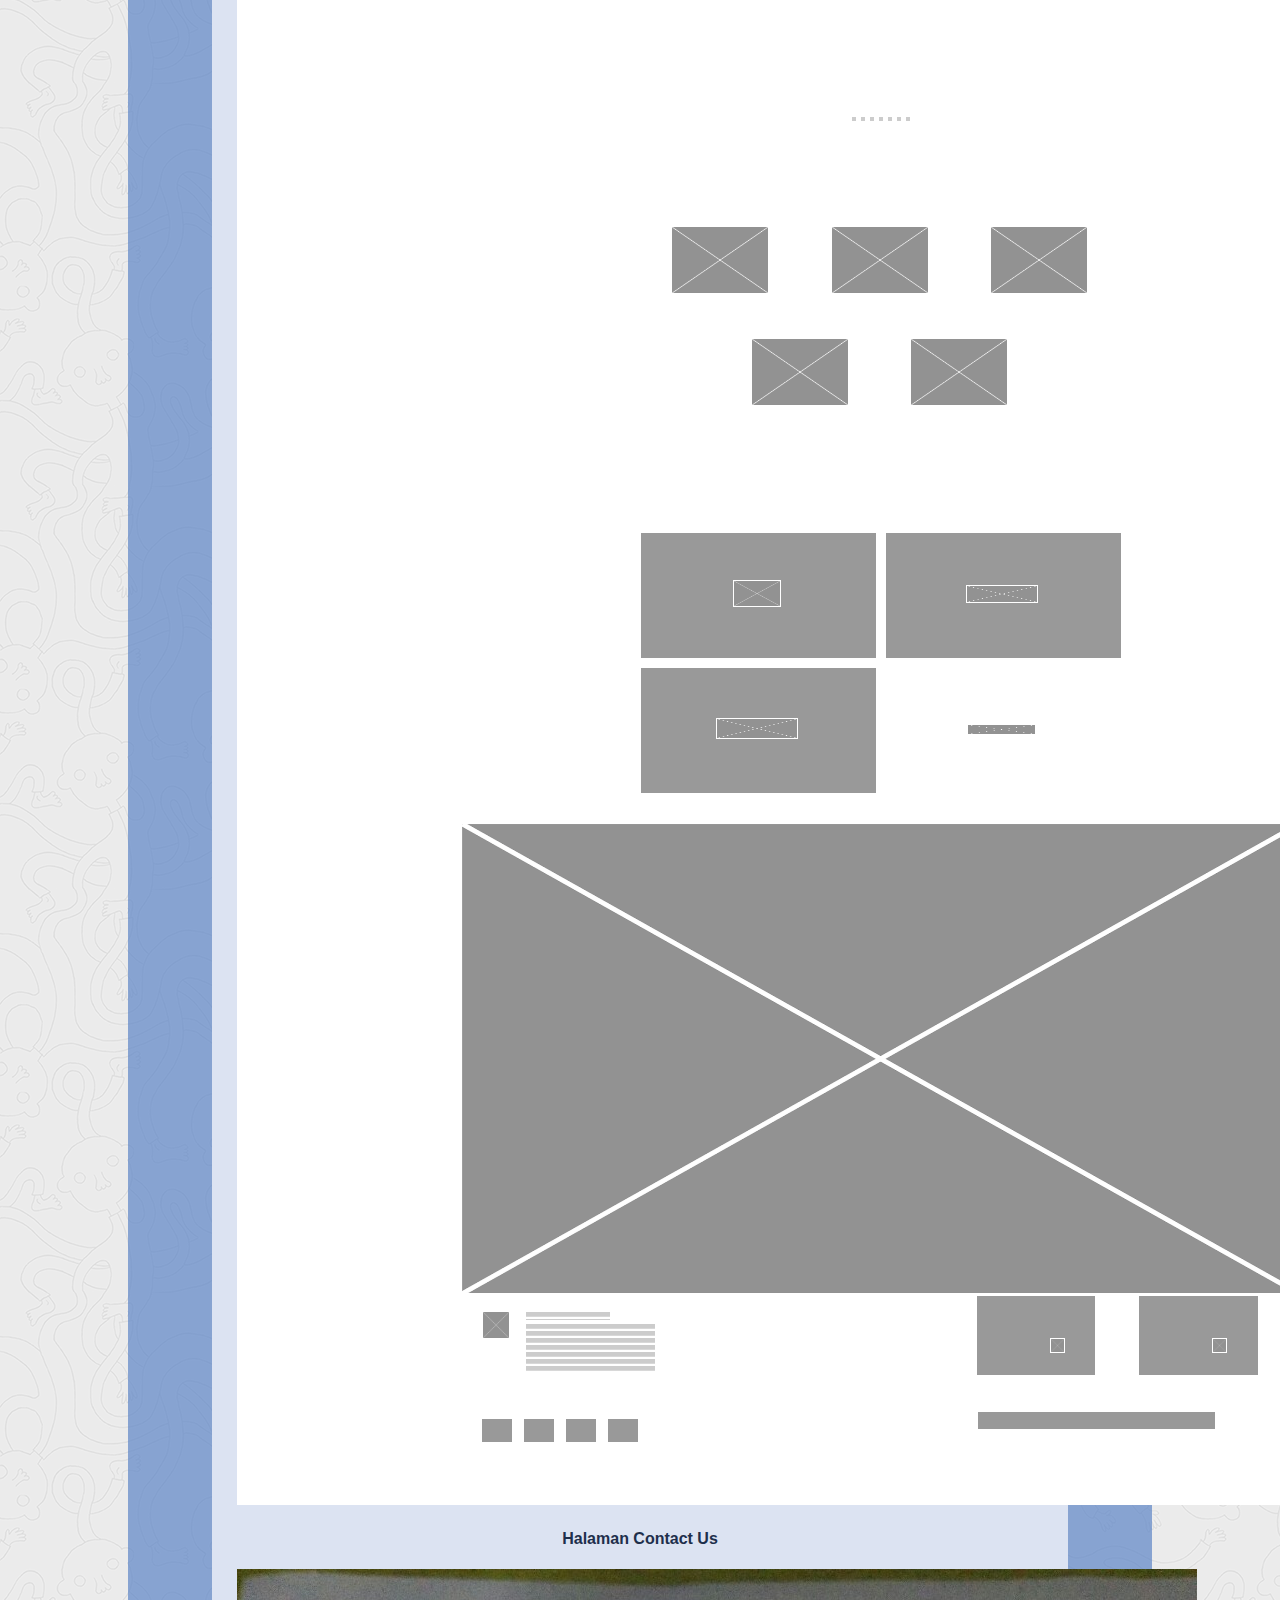
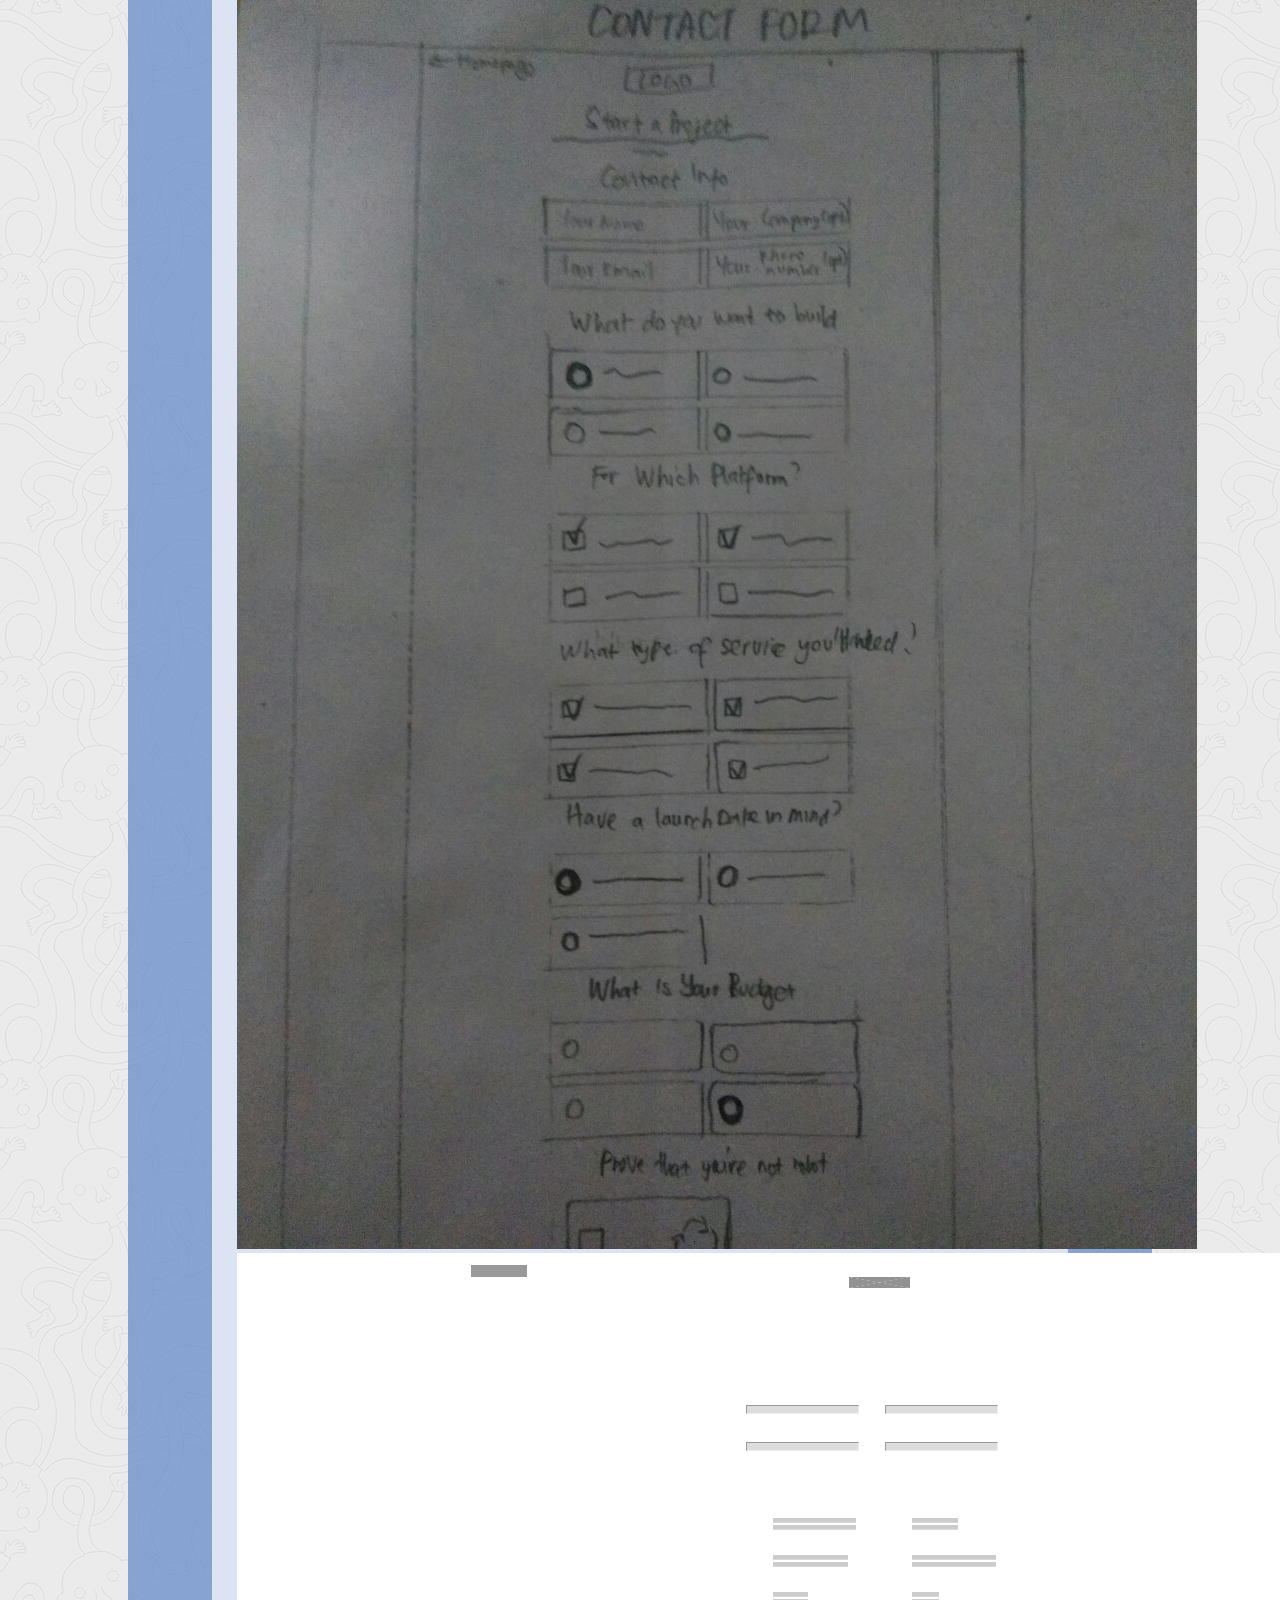
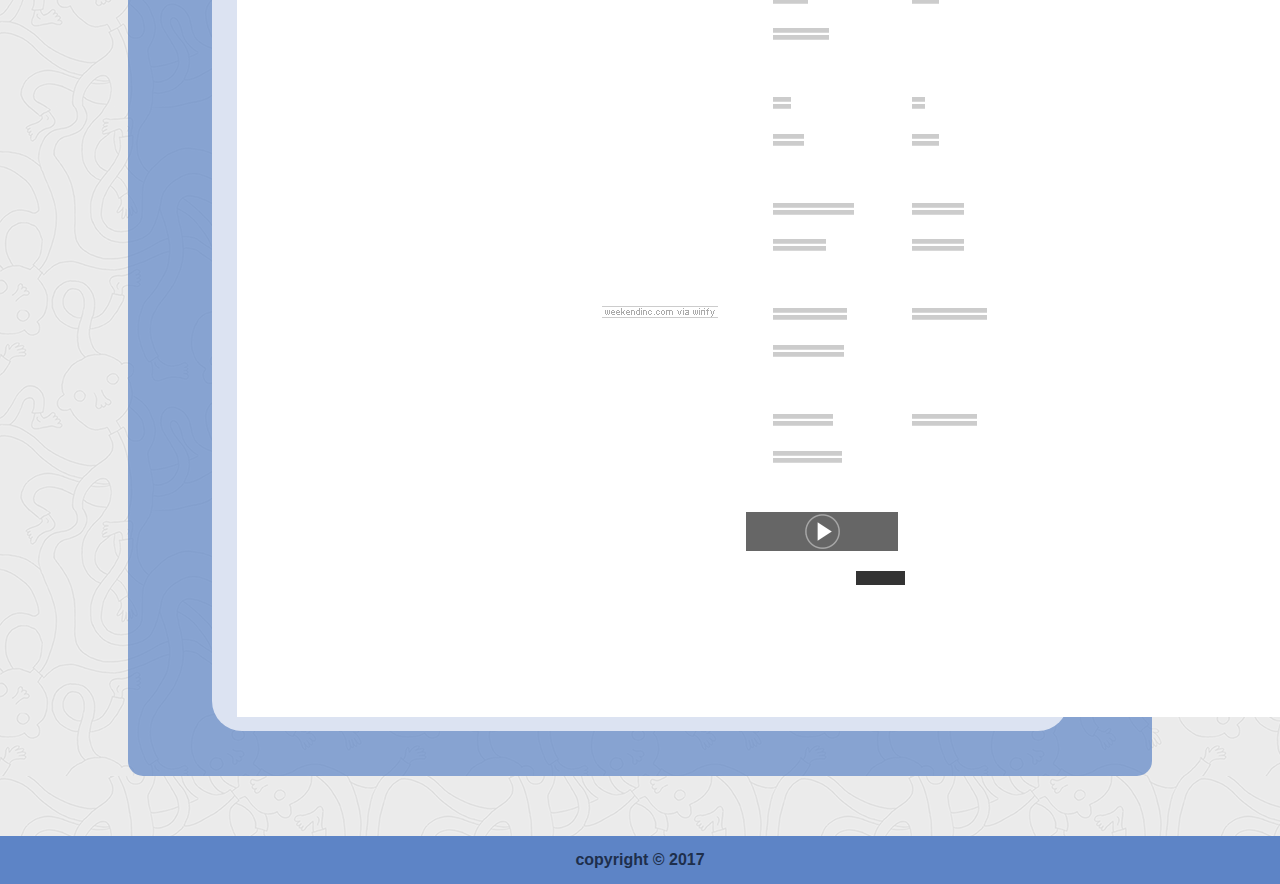
<file: fase0/week1/d5/perencanaan sederhana web/wireframes.html>
<!DOCTYPE html>
<html>
	<head>
		<title>Wireframes</title>
		<link href="https://fonts.google.com/css?family=Merriweather+Sans" rel="stylesheet">
		<link href="style.css" type="text/css" rel="stylesheet">
	</head>
	<body>
		<div class="section">
			<h1>Wireframes</h1>
			<div class="divList">
				<h3>Jabarkan masalah apa yang halaman web tersebut ingin pecahkan melalui tampilan visual?</h3>
				<hr/>
				<p>
				Masalah yang ingin diselesaikan lewat tampilan visual adalah membantu customer untuk mendapatkan solusi IT yang profesional (dilihat dari sitenya yang terkesan terpercaya dan rapih serta penyediaan portfolio dari perusahaan ternama yang bekerja sama). 
				</p>
			</div>
			<div class="divList">
				<h3>Buatlah wireframe tiap halaman yang sudah dipilih. Kamu bisa menggunakan kertas dan pulpen saja (yang kemudian nanti difoto), maupun tool wireframing digital (yang bisa di-export atau screenshot).</h3>
				<hr/>
				<p>Untuk tujuan pembelajaran dan bahan perbandingan, saya membuat wireframe manual sekaligus memakai tools wirify.</p>
				<h4>Halaman Homepage</h4>
				<img class="divImgLarge" src="img/homepage_gambar.jpg" alt="homepage1"/>
				<img class="divImgLarge" src="img/wireframe_homepage.png" alt="homepage2"/>
				<h4>Halaman Contact Us</h4>
				<img  class="divImgLarge" src="img/contact_gambar.jpg" alt="contact us 1"/>
				<img class="divImgLarge" src="img/wireframe_contact.png" alt="contact us 2"/>
			</div>
		</div>
		<div class="footer">
			<b>copyright &copy; 2017</b>
		</div>
	</body>
</html>
</file>
<file: fase0/week5/d5/style.css>
* {
	box-sizing: border-box;
}

html, body {
	margin: 0px;
	background-color: #b7a7a1;
	cursor: default;
	font-family: "helvetica", sans-serif;
	color: black;
	font-size:12px;
}


label,legend {
	font-size: 1em;
	text-align: left;
}

legend {
	font-weight: bold;
}

h1, h2 {
	font-weight: bold;
	text-transform: uppercase;
}

h1 {
	color: white;
	font-size:4em;
}

h2 {
	color: white;
	font-size:2em;
}

.section {
	/*border-radius:15px;*/
	background-color: #a53523;
	width : 70%;
	margin : 60px auto 60px auto;
	padding: 25px 5%;

}

.list {
	background-color: #ff9716;
	padding: 10px 25px;
	margin: auto;
	/*border-radius:30px;*/
	width : 70%;
	height: 100%; 
	text-align: left;
}

.center {
	text-align: center;
}


.footer {
	width: 100%;
	position: absolute;
	background-color: #a53523;
	padding: 25px 5px 25px 5px;
	text-transform: uppercase;
	color:white;
	font-weight:bold;
	font-size:16px;
}

input[type='submit'] {
	background-color: #a53523;
	color:white;
	text-transform: uppercase;
	font-weight:bold;
	font-size:16px;
	border-width: 0px;
}

fieldset{
	margin-bottom:10px;
	border-width:0px;
}

form {
	width : 80%;
	height: 100%; 
	overflow:auto;
}
.divInput {
/*	border : 1px solid black;*/
	padding: 5px 20px;
}
label, input {
	display : block;
	font-size:12px;
	border-width:0px;
}

input {
	width : 90%;
	height : 30px;
	border-radius:3px;
}
</file>
<file: fase0/week1/d4/project-css-layouting/style.css>
* {
	/*padding added to size*/
	box-sizing: border-box;
}

html, body {
	margin : 0px;
	padding : 0px;
}

body {
	background-image: url("img/sample-pattern.png");
	background-repeat: repeat;
	font-family: Slabo, sans-serif;
	cursor:default;
}

header {
	top: 0px;
	padding:10px 5px;
	position: fixed;
	background-color: white;
	width: 100%;
	display: block;
	z-index:1;
}

nav {
	padding-right: 30px;
	float: right;
}
ul {
	margin:5px auto;
	list-style-type: none;
	text-align: center;
}
li {
	display: inline-block;
	padding: 5px 10px;
}

section {
	margin-top:100px;
	position: relative;
}
h1 {
	letter-spacing: 2px;
	color: #164482;
	text-align: center;
	font-weight: 600;
	font-size:36px;
}

#article-list {
	background-color: white;
	width: 70%;
	margin: 40px auto 40px auto;
	padding: 20px;
}

article {
	padding-bottom:0.5em;
}

a {
	text-decoration: none;
	color: #0097E8;
	font-size: 18px;
}

p {
	font-size: 14px;
}

footer {
	background-color: black;
	width: 100%;
	color: rgb(214, 6, 223);
	text-align: center;
	padding: 0.25em;
	bottom: 0px;
	margin-bottom:0px;
	position:relative;
}
</file>
<file: fase0/week5/d3/style.css>
* {
	box-sizing: border-box;
}

html, body {
	margin: 0px;
	padding: 0px;
	background-color: #5f4339;
	cursor: default;
	background-image: url("sample-pattern.png");
	background-repeat: repeat;
	font-family: "Merriweather Sans", sans-serif;
	color: #5f4339;
	text-align: left;
	font-weight: bold;
}


label {
	font-size: 12px;
	text-align: left;
}

h1 {
	font-size: 36px;
}


.section {
	border-radius:15px;
	background-color: #be9c91;
	width : 80%;
	margin : 60px auto 60px auto;
	padding: 25px 5%;
}

.list {
	background-color: #8d6e63;
	padding: 10px 25px;
	margin: auto;
	border-radius:30px;
	width : 60%;
}

.center {
	text-align: center;
}



.footer {
	width: 100%;
	position: absolute;
	background-color: #be9c91;
	padding: 15px 0px 15px 0px;
	font-weight: bold;
}



.divInput {
/*	border : 1px solid black;*/
	padding: 10px 25px;
}
label, input {
	display : block;
}

input {
	width : 90%;
	height : 30px;
}
</file>
<file: fase0/week1/d5/perencanaan sederhana web/style.css>
* {
	box-sizing: border-box;
}

html, body {
	margin: 0px;
	padding: 0px;
	background-color: #4a4c4f;
	cursor: default;
	background-image: url("img/sample-pattern.png");
	background-repeat: repeat;
	font-family: "Merriweather Sans", sans-serif;
	color: #1e2f4c;
	text-align: left;
}

h1, .footer {
	text-align: center;
}

p , .ol1 {
	font-size: 12px;
	text-align: left;
}

h1 {
	font-size: 36px;
}

h3 ,.footer {
	font-size: 16px;	
}

.section {
	border-radius:15px;
	background-color: rgba(93, 132, 198,0.7);
	width : 80%;
	margin : 60px auto 60px auto;
	padding: 25px 5%;
}

.divList {
	/* border: 1px solid black;
		border-radius:15px;
	*/
	text-align: center;
	background-color: rgb(220, 227, 242);
	padding: 10px 25px;
	margin: 20px;
	border-radius:30px;
	
	
}

hr {
	border-color: darkGray;
	font-weight: bold;
}

.footer {
	width: 100%;
	position: absolute;
	background-color: #5d84c6;
	padding: 15px 0px 15px 0px;
	font-weight: bold;
}
</file>
